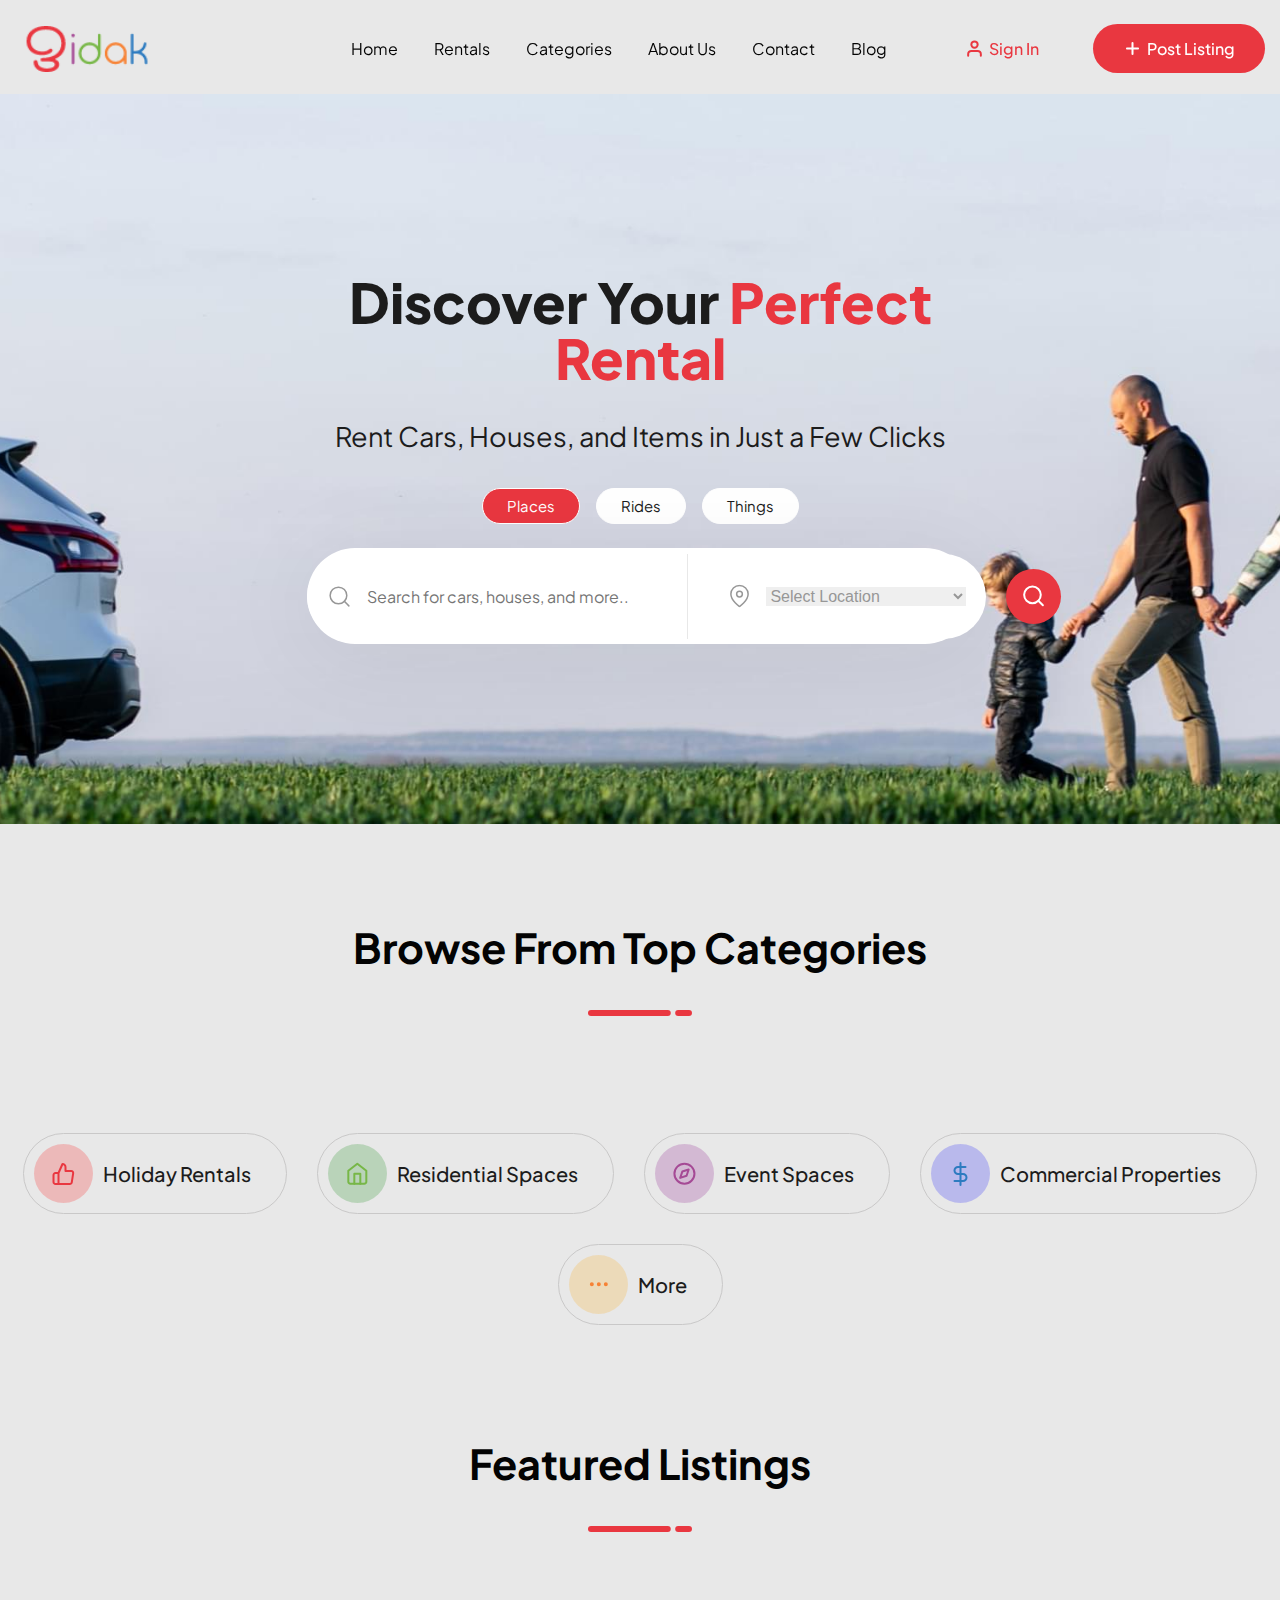
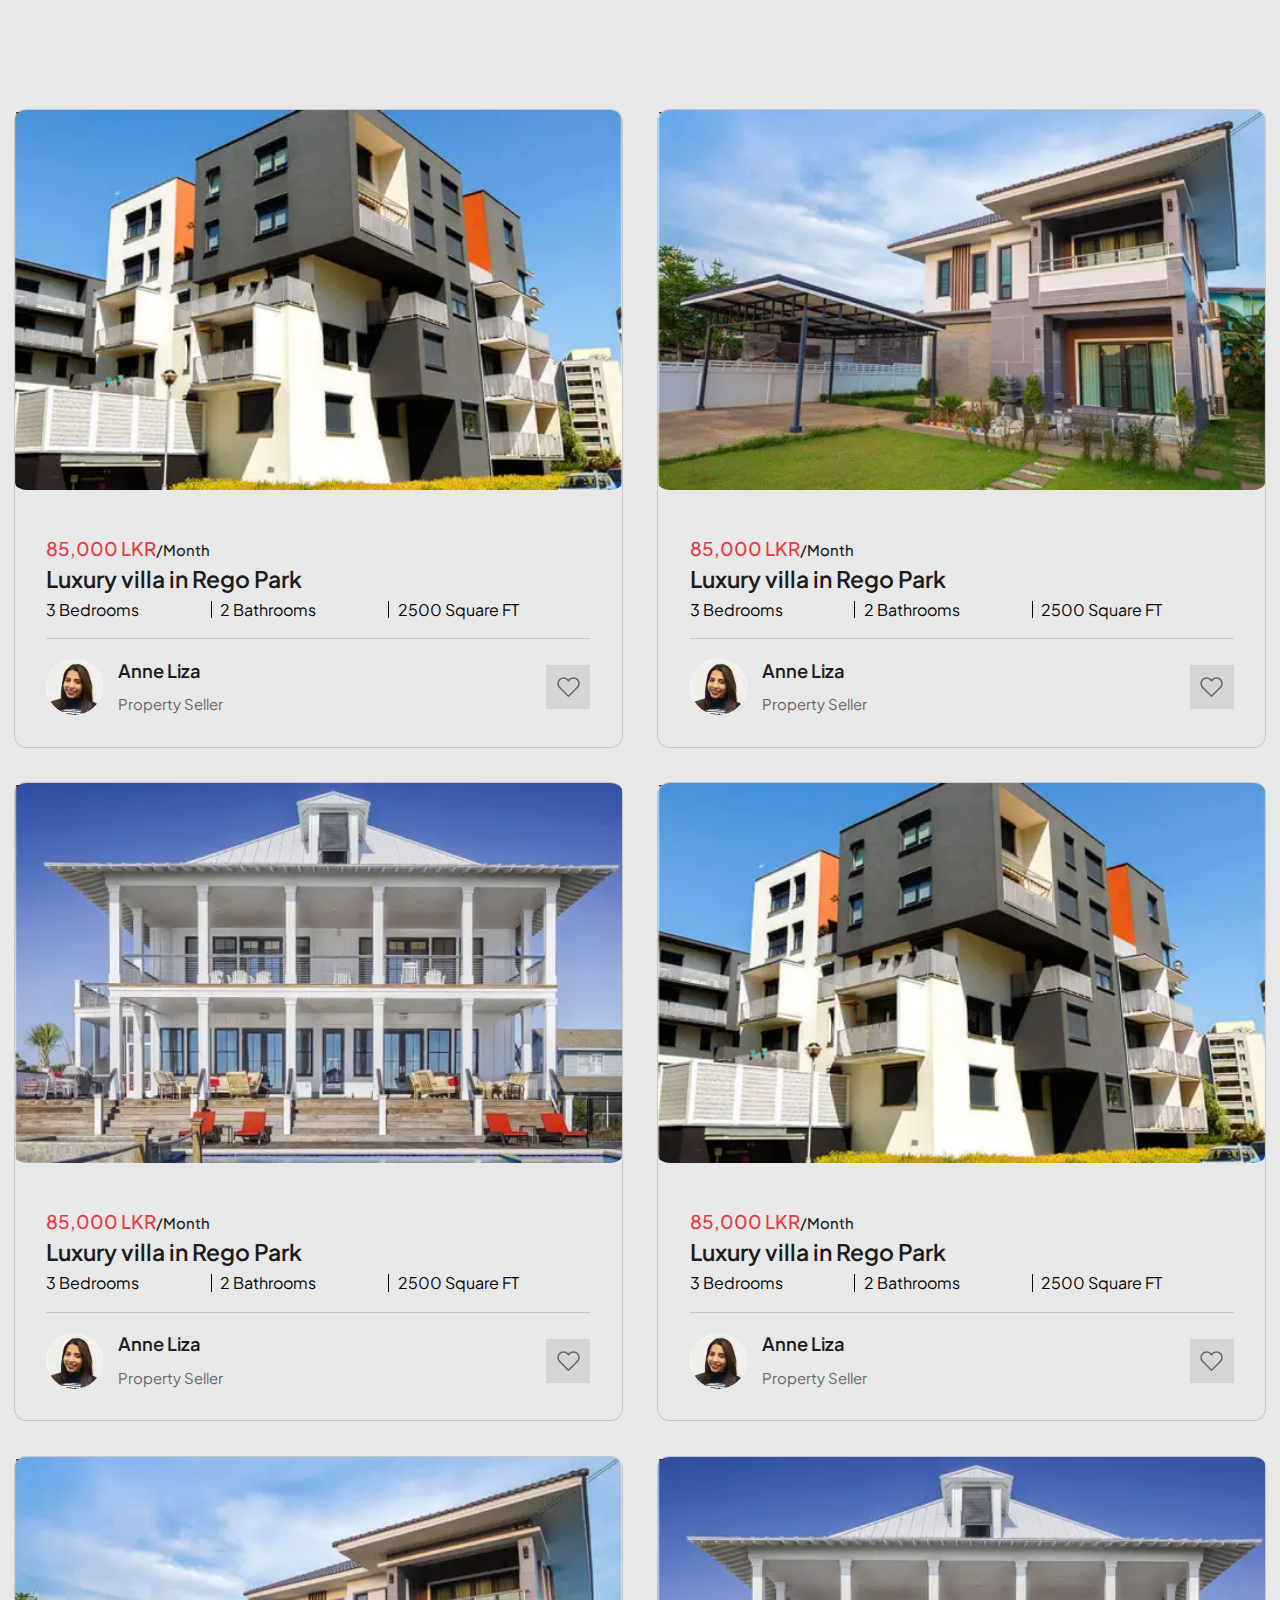
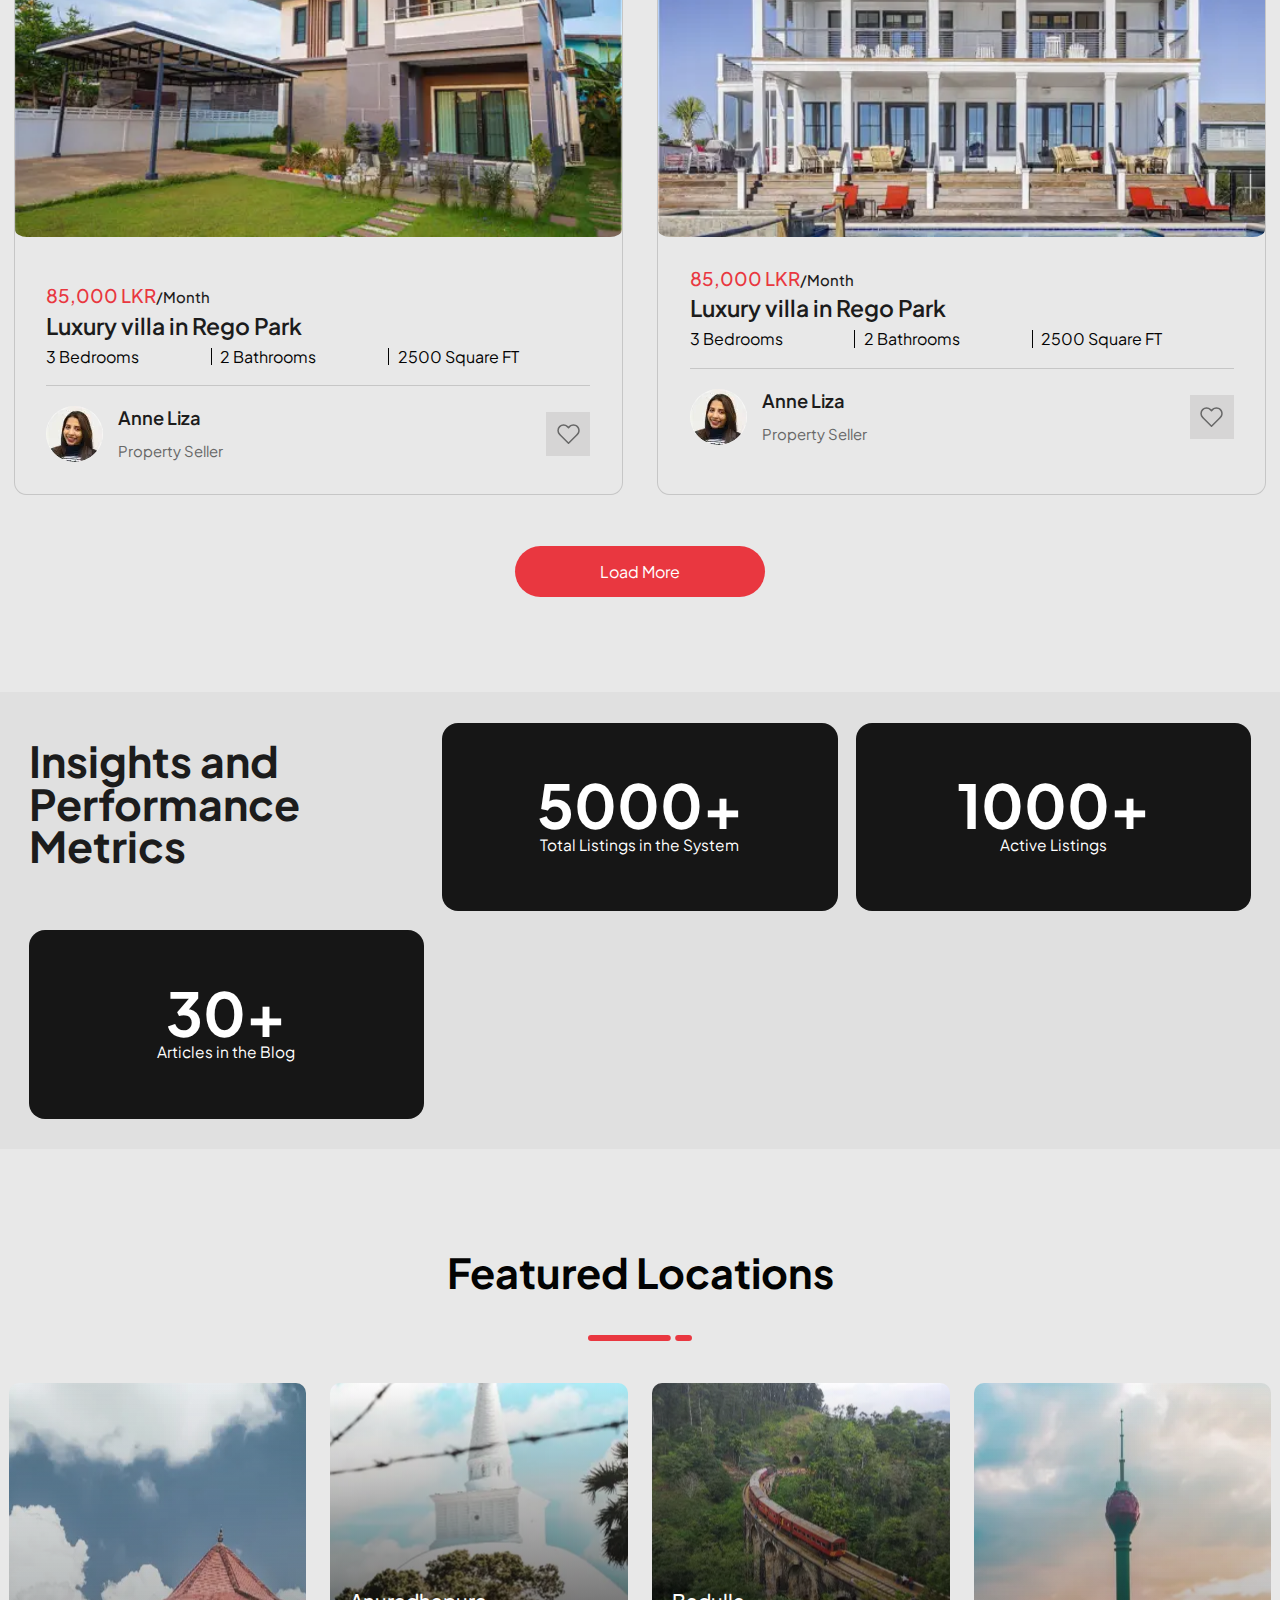
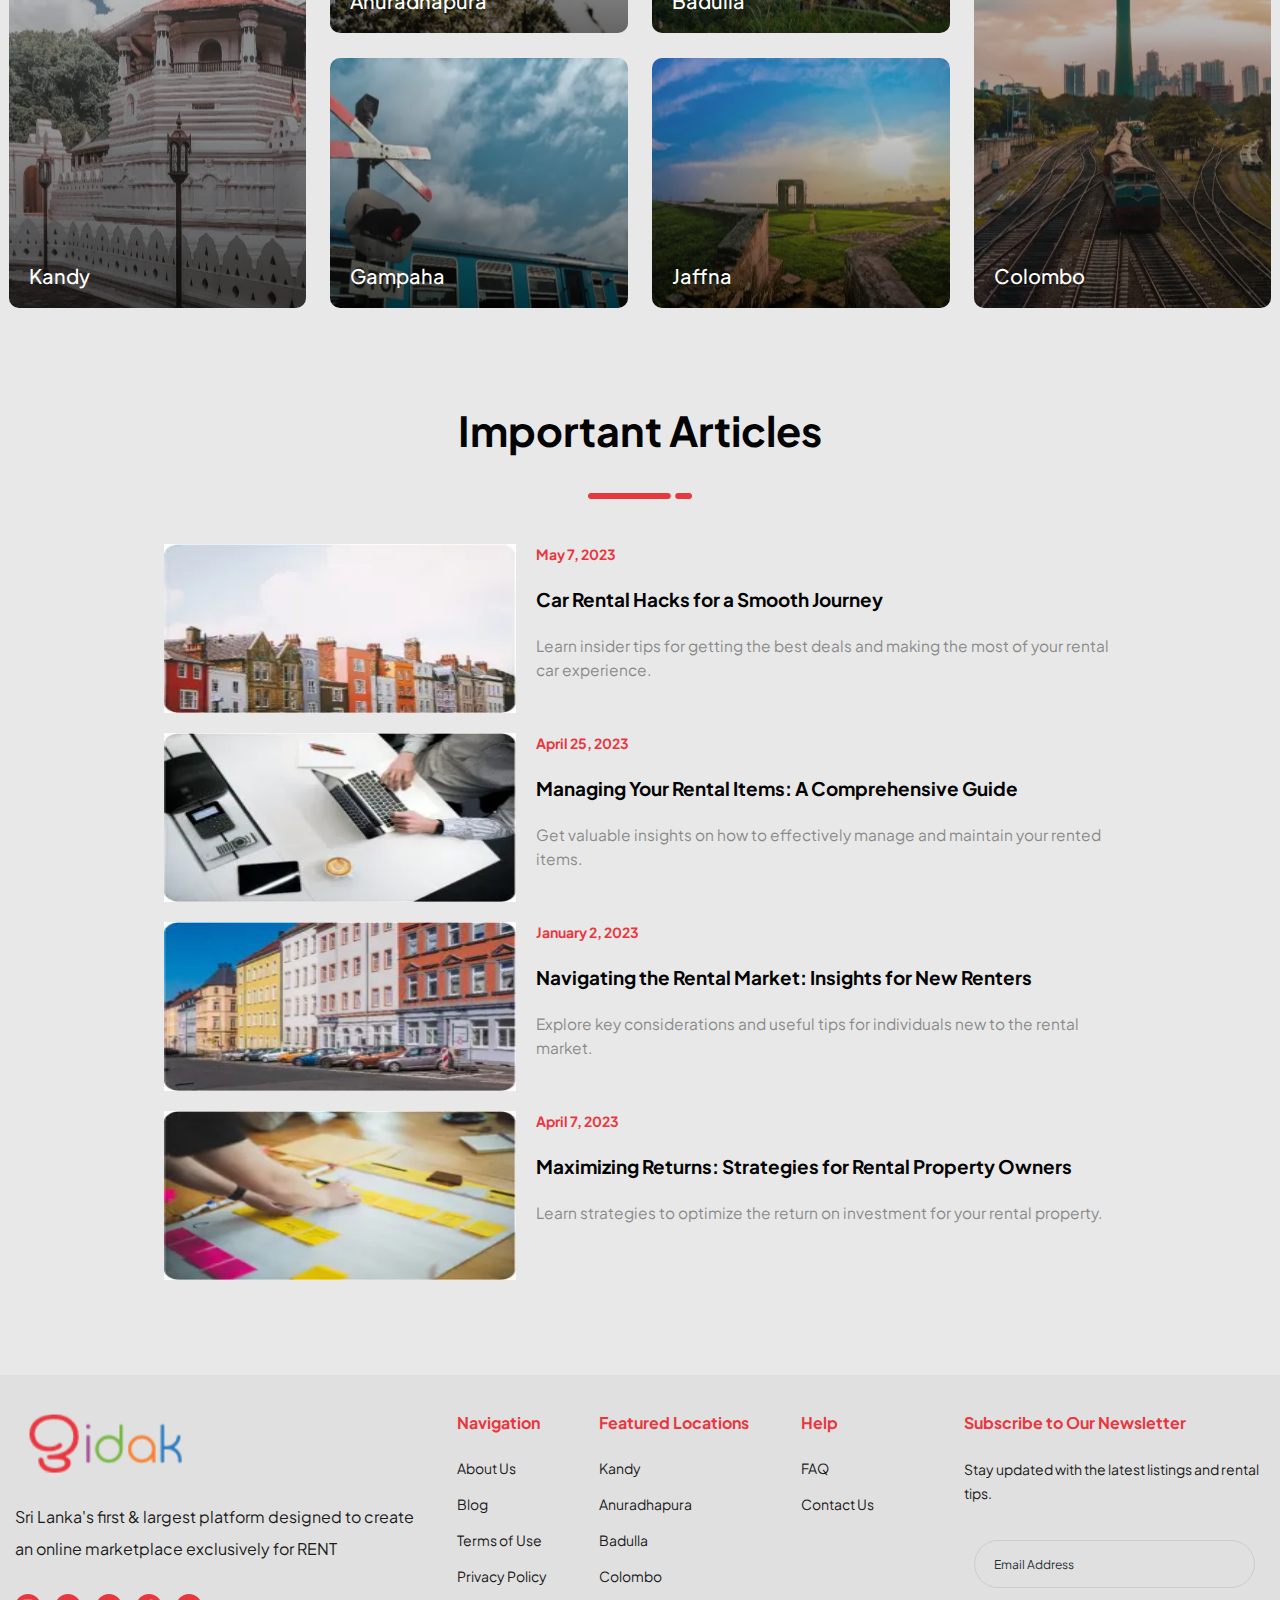
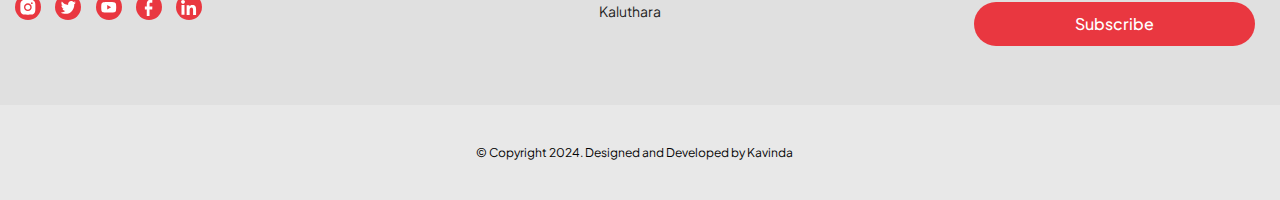
<file: index.html>
<!DOCTYPE html>
<html lang="en">

<head>
	<title>Idak</title>
	<meta charset="UTF-8">
	<meta name="format-detection" content="telephone=no">
	<!-- <style>body{opacity: 0;}</style> -->
	<link rel="stylesheet" href="css/style.min.css?_v=20240510155703">
	<link rel="shortcut icon" href="favicon.ico">
	<!-- <meta name="robots" content="noindex, nofollow"> -->
	<meta name="viewport" content="width=device-width, initial-scale=1.0">
</head>

<body>
	<div class="wrapper">
		<header class="header">
			<div class="header__container-big">
				<div class="header__container">
					<a href="" class="header__logo"><img src="img/header/logo .svg" alt="Logo"></a>
					<div class="header__menu menu">

						<nav class="menu__body">
							<ul class="menu__list">
								<li class="menu__item"><a href="" class="menu__link">Home</a></li>
								<li class="menu__item"><a href="" class="menu__link">Rentals</a></li>
								<li class="menu__item"><a href="" class="menu__link">Categories</a></li>
								<li class="menu__item"><a href="" class="menu__link">About Us</a></li>
								<li class="menu__item"><a href="" class="menu__link">Contact</a></li>
								<li class="menu__item"><a href="" class="menu__link">Blog</a></li>
							</ul>
						</nav>
					</div>
					<div class="header__actions">
						<button type="button" data-da=".menu__body,767.98" class="header__button button botton-light">
							<img src="img/header/user.svg" alt="User"><span>Sign In</span></button>

						<button type="button" class="icon-menu"><span></span></button>
						<button type="button" class="header__button button button-plus"><img src="img/header/plus.svg" alt="Plus"> <span>Post Listing</span></button>
					</div>
				</div>
			</div>
		</header>
		<main class="page">
			<section class="page__main main-block">
				<div class="main-block__container-big">
					<div class="main-block__container">
						<div class="main-block__content">
							<h1 class="main-block__title">
								Discover Your <span class="title-span">Perfect Rental</span>
							</h1>
							<div class="main-block__text">
								<p>Rent Cars, Houses, and Items in Just a Few Clicks</p>
							</div>
							<div class="main-block__things things-main-block">
								<form action="#" class="things-main-block__form form-main-block">
									<div class="form-main-block__checkbox">
										<div class="form-main-block__radiobuttons radiobuttons-main-block">
											<div class="radiobuttons-main-block__item radiobuttons-main-block__item-red">
												<label for="formPlace" class="radiobuttons-main-block__label">Places</label>
												<input type="radio" checked value="place" name="nameradio" id="">
											</div>
											<div class="radiobuttons-main-block__item">
												<label for="formRides" class="radiobuttons-main-block__label">Rides</label>
												<input type="radio" value="rides" name="nameradio" id="">
											</div>
											<div class="radiobuttons-main-block__item">
												<label for="formThings" class="radiobuttons-main-block__label">Things</label>
												<input type="radio" value="things" name="nameradio" id="">
											</div>
										</div>
									</div>
									<div class="form-main-block__search">
										<div class="form-main-block__input form-main-block__input1">
											<div class="input__search2">
												<img src="img/main-block/search grey.svg" alt="Search">
												<input type="search" placeholder="Search for cars, houses, and more.." name="Search" id="">
											</div>
										</div>
										<div class="form-main-block__input form-main-block__input2">
											<div class="input__search">
												<img src="img/main-block/map-pin.svg" alt="Location">
												<select name="form[]" data-class-modif="form" class="form-main-block__select">
													<option value="" disabled selected>Select Location
													</option>
													<option value="0">Place 1</option>
													<option value="1">Place 2</option>
													<option value="2">Place 3</option>
													<option value="3">Place 4</option>
												</select>
											</div>
											<div class="form-main-block__button">
												<button><img src="img/main-block/search.svg" alt="Search"></button>
											</div>
										</div>
									</div>
								</form>
							</div>
						</div>
					</div>
				</div>
			</section>
			<section class="page__categories categories-block">
				<div class="categories-block__container">
					<div class="categories-block__header block-header">
						<h3 class="block-header__title">Browse From Top Categories</h3>
					</div>
					<div class="categories-block__items items-categories-block">
						<a href="#" class="items-categories-block__item">
							<div class="items-categories-block__image items-categories-block__image-1">
								<div class="items-categories-block__image-item">
									<img src="img/categories/thumbs-up.svg" alt="Thumbs-up">
								</div>
							</div>
							<div class="items-categories-block__title">
								<h6>Holiday Rentals</h6>
							</div>
						</a>
						<a href="#" class="items-categories-block__item">
							<div class="items-categories-block__image items-categories-block__image-2"><img src="img/categories/home.svg" alt="Home"></div>
							<div class="items-categories-block__title">
								<h6>Residential Spaces</h6>
							</div>
						</a>
						<a href="#" class="items-categories-block__item">
							<div class="items-categories-block__image items-categories-block__image-3"><img src="img/categories/compass.svg" alt="Compass"></div>
							<div class="items-categories-block__title">
								<h6>Event Spaces</h6>
							</div>
						</a>
						<a href="#" class="items-categories-block__item">
							<div class="items-categories-block__image items-categories-block__image-4"><img src="img/categories/dollar-sign.svg" alt="Dollar-sign"></div>
							<div class="items-categories-block__title">
								<h6>Commercial Properties</h6>
							</div>
						</a>
						<a href="#" class="items-categories-block__item">
							<div class="items-categories-block__image items-categories-block__image-5"><img src="img/categories/more-horizontal.svg" alt="More"></div>
							<div class="items-categories-block__title">
								<h6>More</h6>
							</div>
						</a>
					</div>
				</div>
			</section>
			<section class="page__listings listings-block">
				<div class="listings-block__container">
					<div class="listings-block__htader block-header">
						<h3 class="block-header__title">Featured Listings</h3>
					</div>
					<div class="listings-block__slider">
						<!-- Оболонка слайдера -->
						<div class="slider-listings__slider swiper">
							<!-- Частина слайдера, що рухається -->
							<div class="slider-listings__wrapper swiper-wrapper">
								<!-- Слайд -->
								<!-- <div class="slider-listings__slide slide-listings swiper-slide">
									<a href="#" class="slide-listings__link">All Items (5125)</a>
								</div>
								<div class="slider-listings__slide swiper-slide">
									<a href="#" class="slide-listings__link">Residential Spaces (64)</a>
								</div>
								<div class="slider-listings__slide swiper-slide">
									<a href="#" class="slide-listings__link">Sports Venues</a>
								</div>
								<div class="slider-listings__slide swiper-slide">
									<a href="#" class="slide-listings__link">Meeting Spaces</a>
								</div>
								<div class="slider-listings__slide swiper-slide">
									<a href="#" class="slide-listings__link">Vans & Buses</a>
								</div>
								<div class="slider-listings__slide swiper-slide">
									<a href="#" class="slide-listings__link">Cars & SUVs</a>
								</div>
								<div class="slider-listings__slide swiper-slide">
									<a href="#" class="slide-listings__link">Lorries & Industrial Vehicles</a>
								</div>
								<div class="slider-listings__slide swiper-slide">
									<a href="#" class="slide-listings__link"><img src="img/listings/right.svg" alt="More"></a>
								</div> -->
							</div>

						</div>

					</div>
					<div class="listings-block__offers offers-listining">
						<article class="offers-listining__item">
							<a href="#" class="offers-listining__link">
								<div class="offers-listining__image-ibg-contain">
									<picture><source srcset="img/listings/01.webp" type="image/webp"><img src="img/listings/01.jpg" alt="Image"></picture>
									<label for="forRent" class="image-label">For Rent</label>
								</div>
							</a>
							<div class="offers-listining__info info-offers">
								<div class="info-offers__description description">
									<div class="description__price"><span>85,000 LKR</span>/Month</div>
									<h4>
										<div class="description__title">Luxury villa in Rego Park</div>
									</h4>
									<div class="description__items">
										<div class="description__item">3 Bedrooms</div>
										<div class="description__item">2 Bathrooms</div>
										<div class="description__item">2500 Square FT</div>
									</div>
								</div>
								<div class="info-offers__seller seller">
									<div class="seller__info">
										<div class="seller__photo">
											<picture><source srcset="img/listings/photo.webp" type="image/webp"><img class="" src="img/listings/photo.jpg" alt=""></picture>
										</div>
										<div class="seller__script">
											<div class="seller__name">Anne Liza</div>
											<div class="seller__position">Property Seller</div>
										</div>
									</div>
									<div class="seller__like">
										<img src="img/listings/heart.svg" alt="Hear">
									</div>
								</div>
							</div>
						</article>
						<article class="offers-listining__item">
							<a href="#" class="offers-listining__link">
								<div class="offers-listining__image-ibg-contain">
									<picture><source srcset="img/listings/02.webp" type="image/webp"><img src="img/listings/02.jpg" alt="Image"></picture>
									<label for="forRent" class="image-label">For Rent</label>
								</div>
							</a>
							<div class="offers-listining__info info-offers">
								<div class="info-offers__description description">
									<div class="description__price"><span>85,000 LKR</span>/Month</div>
									<h4>
										<div class="description__title">Luxury villa in Rego Park</div>
									</h4>
									<div class="description__items">
										<div class="description__item">3 Bedrooms</div>
										<div class="description__item">2 Bathrooms</div>
										<div class="description__item">2500 Square FT</div>
									</div>
								</div>
								<div class="info-offers__seller seller">
									<div class="seller__info">
										<div class="seller__photo">
											<picture><source srcset="img/listings/photo.webp" type="image/webp"><img class="_ibg" src="img/listings/photo.jpg" alt=""></picture>
										</div>
										<div class="seller__script">
											<div class="seller__name">Anne Liza</div>
											<div class="seller__position">Property Seller</div>
										</div>
									</div>
									<div class="seller__like">
										<img src="img/listings/heart.svg" alt="Hear">
									</div>
								</div>
							</div>
						</article>
						<article class="offers-listining__item">
							<a href="#" class="offers-listining__link">
								<div class="offers-listining__image-ibg-contain">
									<picture><source srcset="img/listings/03.webp" type="image/webp"><img src="img/listings/03.jpg" alt="Image"></picture>
									<label for="forRent" class="image-label">For Rent</label>
								</div>
							</a>
							<div class="offers-listining__info info-offers">
								<div class="info-offers__description description">
									<div class="description__price"><span>85,000 LKR</span>/Month</div>
									<h4>
										<div class="description__title">Luxury villa in Rego Park</div>
									</h4>
									<div class="description__items">
										<div class="description__item">3 Bedrooms</div>
										<div class="description__item">2 Bathrooms</div>
										<div class="description__item">2500 Square FT</div>
									</div>
								</div>
								<div class="info-offers__seller seller">
									<div class="seller__info">
										<div class="seller__photo">
											<picture><source srcset="img/listings/photo.webp" type="image/webp"><img class="_ibg" src="img/listings/photo.jpg" alt=""></picture>
										</div>
										<div class="seller__script">
											<div class="seller__name">Anne Liza</div>
											<div class="seller__position">Property Seller</div>
										</div>
									</div>
									<div class="seller__like">
										<img src="img/listings/heart.svg" alt="Hear">
									</div>
								</div>
							</div>
						</article>
						<article class="offers-listining__item">
							<a href="#" class="offers-listining__link">
								<div class="offers-listining__image-ibg-contain">
									<picture><source srcset="img/listings/01.webp" type="image/webp"><img src="img/listings/01.jpg" alt="Image"></picture>
									<label for="forRent" class="image-label">For Rent</label>
								</div>
							</a>
							<div class="offers-listining__info info-offers">
								<div class="info-offers__description description">
									<div class="description__price"><span>85,000 LKR</span>/Month</div>
									<h4>
										<div class="description__title">Luxury villa in Rego Park</div>
									</h4>
									<div class="description__items">
										<div class="description__item">3 Bedrooms</div>
										<div class="description__item">2 Bathrooms</div>
										<div class="description__item">2500 Square FT</div>
									</div>
								</div>
								<div class="info-offers__seller seller">
									<div class="seller__info">
										<div class="seller__photo">
											<picture><source srcset="img/listings/photo.webp" type="image/webp"><img class="_ibg" src="img/listings/photo.jpg" alt=""></picture>
										</div>
										<div class="seller__script">
											<div class="seller__name">Anne Liza</div>
											<div class="seller__position">Property Seller</div>
										</div>
									</div>
									<div class="seller__like">
										<img src="img/listings/heart.svg" alt="Hear">
									</div>
								</div>
							</div>
						</article>
						<article class="offers-listining__item">
							<a href="#" class="offers-listining__link">
								<div class="offers-listining__image-ibg-contain">
									<picture><source srcset="img/listings/02.webp" type="image/webp"><img src="img/listings/02.jpg" alt="Image"></picture>
									<label for="forRent" class="image-label">For Rent</label>
								</div>
							</a>
							<div class="offers-listining__info info-offers">
								<div class="info-offers__description description">
									<div class="description__price"><span>85,000 LKR</span>/Month</div>
									<h4>
										<div class="description__title">Luxury villa in Rego Park</div>
									</h4>
									<div class="description__items">
										<div class="description__item">3 Bedrooms</div>
										<div class="description__item">2 Bathrooms</div>
										<div class="description__item">2500 Square FT</div>
									</div>
								</div>
								<div class="info-offers__seller seller">
									<div class="seller__info">
										<div class="seller__photo">
											<picture><source srcset="img/listings/photo.webp" type="image/webp"><img class="_ibg" src="img/listings/photo.jpg" alt=""></picture>
										</div>
										<div class="seller__script">
											<div class="seller__name">Anne Liza</div>
											<div class="seller__position">Property Seller</div>
										</div>
									</div>
									<div class="seller__like">
										<img src="img/listings/heart.svg" alt="Hear">
									</div>
								</div>
							</div>
						</article>
						<article class="offers-listining__item">
							<a href="#" class="offers-listining__link">
								<div class="offers-listining__image-ibg-contain">
									<picture><source srcset="img/listings/03.webp" type="image/webp"><img src="img/listings/03.jpg" alt="Image"></picture>
									<label for="forRent" class="image-label">For Rent</label>
								</div>
							</a>
							<div class="offers-listining__info info-offers">
								<div class="info-offers__description description">
									<div class="description__price"><span>85,000 LKR</span>/Month</div>
									<h4>
										<div class="description__title">Luxury villa in Rego Park</div>
									</h4>
									<div class="description__items">
										<div class="description__item">3 Bedrooms</div>
										<div class="description__item">2 Bathrooms</div>
										<div class="description__item">2500 Square FT</div>
									</div>
								</div>
								<div class="info-offers__seller seller">
									<div class="seller__info">
										<div class="seller__photo">
											<picture><source srcset="img/listings/photo.webp" type="image/webp"><img class="_ibg" src="img/listings/photo.jpg" alt=""></picture>
										</div>
										<div class="seller__script">
											<div class="seller__name">Anne Liza</div>
											<div class="seller__position">Property Seller</div>
										</div>
									</div>
									<div class="seller__like">
										<img src="img/listings/heart.svg" alt="Hear">
									</div>
								</div>
							</div>
						</article>
					</div>
					<div class="listings-block__button button">
						<button type="button" class="button-listings-block">Load More</button>
					</div>
				</div>
			</section>
			<section class="page__metrics metrics-block">
				<div class="metrics-block__container-big">
					<div class="metrics-block__container">
						<div class="metrics-block__item header-metrics-block">
							<h3 class="header-metrics-block__title">Insights and Performance Metrics</h3>
						</div>
						<div class="metrics-block__item black-metrics-block">
							<p class="black-metrics-block__insight">5000+</p>
							<p class="black-metrics-block__metric">Total Listings in the System</p>
						</div>
						<div class="metrics-block__item black-metrics-block">
							<p class="black-metrics-block__insight">1000+</p>
							<p class="black-metrics-block__metric">Active Listings</p>
						</div>
						<div class="metrics-block__item black-metrics-block">
							<p class="black-metrics-block__insight">30+</p>
							<p class="black-metrics-block__metric">Articles in the Blog</p>
						</div>
					</div>
				</div>
			</section>
			<section class="page__locations locations-block">
				<div class="locations-block__container">
					<div class="locations-block__title block-header">
						<h3 class="block-header__title">Featured Locations</h3>
					</div>
					<div class="locations-block__gallery gallery-location">
						<div class="gallery-location__item item-gallery-1">
							<h5 class="gallery-location__title">Kandy</h5>
						</div>
						<div class="gallery-location__item item-gallery-2">
							<h5 class="gallery-location__title">Anuradhapura</h5>
						</div>
						<div class="gallery-location__item item-gallery-3">
							<h5 class="gallery-location__title">Badulla</h5>
						</div>
						<div class="gallery-location__item item-gallery-4">
							<h5 class="gallery-location__title">Gampaha</h5>
						</div>
						<div class="gallery-location__item item-gallery-5">
							<h5 class="gallery-location__title">Jaffna</h5>
						</div>
						<div class="gallery-location__item item-gallery-6">
							<h5 class="gallery-location__title">Colombo</h5>
						</div>

					</div>
				</div>
			</section>
			<section class="page__articles articles-block">
				<div class="articles-block__container">
					<div class="articles-block__header block-header">
						<h3 class="block-header__title">Important Articles</h3>
					</div>
					<div class="articles-block__content content-articles">
						<div class="content-articles__main-news main-news">
							<div class="main-news__image">
								<picture><source srcset="img/articles/main-image.webp" type="image/webp"><img class="main-news-ibg-contain" src="img/articles/main-image.jpg" alt="Main-image"></picture>
							</div>
							<div class="main-news__content">
								<div class="main-news__date">February 4, 2023</div>
								<h4 class="main-news__title">Top Tips for Finding the Perfect Rental</h4>
								<div class="main-news__text">
									<p>Discover expert advice on how to find the ideal rental property that meets your needs and
										budget.</p>
								</div>
							</div>
						</div>
						<div class="content-articles__other-news other-news">
							<div class="other-news__item item-other-news">
								<div class="item-other-news__image">
									<picture><source srcset="img/articles/01.webp" type="image/webp"><img class="item-other-news-ibg-contain" src="img/articles/01.jpg" alt="01"></picture>
								</div>
								<div class="item-other-news__content">
									<div class="item-other-news__date">May 7, 2023</div>
									<h4 class="item-other-news__title">Car Rental Hacks for a Smooth Journey</h4>
									<div class="item-other-news__text">
										<p>Learn insider tips for getting the best deals and making the most of your rental car
											experience.</p>
									</div>
								</div>
							</div>
							<div class="other-news__item item-other-news">
								<div class="item-other-news__image">
									<picture><source srcset="img/articles/02.webp" type="image/webp"><img class="item-other-news-ibg-contain" src="img/articles/02.jpg" alt="02"></picture>
								</div>
								<div class="item-other-news__content">
									<div class="item-other-news__date">April 25, 2023</div>
									<h4 class="item-other-news__title">Managing Your Rental Items: A Comprehensive Guide</h4>
									<div class="item-other-news__text">
										<p>Get valuable insights on how to effectively manage and maintain your rented items.</p>
									</div>
								</div>
							</div>
							<div class="other-news__item item-other-news">
								<div class="item-other-news__image">
									<picture><source srcset="img/articles/03.webp" type="image/webp"><img class="item-other-news-ibg-contain" src="img/articles/03.jpg" alt="03"></picture>
								</div>
								<div class="item-other-news__content">
									<div class="item-other-news__date">January 2, 2023</div>
									<h4 class="item-other-news__title">Navigating the Rental Market: Insights for New Renters
									</h4>
									<div class="item-other-news__text">
										<p>Explore key considerations and useful tips for individuals new to the rental market.
										</p>
									</div>
								</div>
							</div>
							<div class="other-news__item item-other-news">
								<div class="item-other-news__image">
									<picture><source srcset="img/articles/04.webp" type="image/webp"><img class="item-other-news-ibg-contain" src="img/articles/04.jpg" alt="04"></picture>
								</div>
								<div class="item-other-news__content">
									<div class="item-other-news__date">April 7, 2023</div>
									<h4 class="item-other-news__title">Maximizing Returns: Strategies for Rental Property Owners
									</h4>
									<div class="item-other-news__text">
										<p>Learn strategies to optimize the return on investment for your rental property.</p>
									</div>
								</div>
							</div>
						</div>
					</div>
				</div>
			</section>
		</main>
		<footer class="footer">
			<div class="footer__container-big">
				<div class="footer__container">
					<div class="footer__main main-footer">
						<div class="main-footer__info main-footer-info">
							<a href="#" class="main-footer-info__logo">
								<img src="img/footer/logo.svg" alt="Logo">
							</a>
							<div class="main-footer-info__text">
								<p>Sri Lanka's first & largest platform designed to create an online marketplace exclusively for RENT
								</p>
							</div>
							<div class="main-footer-info__social">
								<a href="#" class="social__item">
									<img src="img/footer/insta.svg" alt="instagram">
								</a>
								<a href="#" class="social__item">
									<img src="img/footer/twitter.svg" alt="twitter">
								</a>
								<a href="#" class="social__item">
									<img src="img/footer/youtube.svg" alt="youtube">
								</a>
								<a href="#" class="social__item">
									<img src="img/footer/facebook.svg" alt="facebook">
								</a>
								<a href="#" class="social__item">
									<img src="img/footer/linkedin.svg" alt="linkedin">
								</a>
							</div>
						</div>
						<div class="main-footer__menu main-footer-menu">
							<div class="main-footer-menu__pages pages-footer">
								<div class="pages-footer__title footer__title">Navigation</div>
								<ul class="footer__list">
									<li class="footer__item"><a href="#" class="footer__link">About Us</a></li>
									<li class="footer__item"><a href="#" class="footer__link">Blog</a></li>
									<li class="footer__item"><a href="#" class="footer__link">Terms of Use</a></li>
									<li class="footer__item"><a href="#" class="footer__link">Privacy Policy</a></li>
								</ul>
							</div>
							<div class="main-footer-menu__location location-footer">
								<div class="location-footer__title footer__title">Featured Locations</div>
								<ul class="footer__list">
									<li class="footer__item"><a href="#" class="footer__link">Kandy</a></li>
									<li class="footer__item"><a href="#" class="footer__link">Anuradhapura</a></li>
									<li class="footer__item"><a href="#" class="footer__link">Badulla</a></li>
									<li class="footer__item"><a href="#" class="footer__link">Colombo</a></li>
									<li class="footer__item"><a href="#" class="footer__link">Kaluthara</a></li>
								</ul>
							</div>
							<div class="main-footer-menu__help help-footer">
								<div class="help-footer__title footer__title">Help</div>
								<ul class="footer__list">
									<li class="footer__item"><a href="#" class="footer__link">FAQ</a></li>
									<li class="footer__item"><a href="#" class="footer__link">Contact Us</a></li>
								</ul>
							</div>
						</div>
						<div class="main-footer__form footer-form">
							<div class="footer-form__title footer__title">
								Subscribe to Our Newsletter
							</div>
							<div class="footer-form__text">
								<p>Stay updated with the latest listings and rental tips.</p>
							</div>
							<form action="#" class="footer-form__form form">
								<input data-required="email" autocomplete="off" type="text" name="form[]" data-error="Error" placeholder="Email Address" class="form__input">
								<button type="submit" class="form__button button">Subscribe</button>
							</form>
						</div>
					</div>
				</div>

			</div>
			<div class="footer__bottom">
				<div class="footer__copy">© Copyright 2024. Designed and Developed by Kavinda</div>
			</div>
		</footer>
	</div>
	<script src="js/app.min.js?_v=20240510155703"></script>
</body>
<!-- commons -->
<!-- <div class="block-header">
	<h3 class="block-header__title">Lorem ipsum dolor sit amet</h3>	
</div> -->

</html>
</file>
<file: css/style.min.css>
@charset "UTF-8";@import url(https://fonts.googleapis.com/css?family=Plus+Jakarta+Sans:300,regular,500,600,700,800&display=swap);@import url(https://fonts.googleapis.com/css?family=Lexend:regular,500&display=swap);*{padding:0;margin:0;border:0}*,:after,:before{-webkit-box-sizing:border-box;box-sizing:border-box}body,html{height:100%;min-width:320px}body{color:#030303;line-height:1;font-family:"Plus Jakarta Sans",sans-serif;font-size:1rem;-ms-text-size-adjust:100%;-moz-text-size-adjust:100%;-webkit-text-size-adjust:100%;-webkit-font-smoothing:antialiased;-moz-osx-font-smoothing:grayscale}button,input,textarea{font-family:"Plus Jakarta Sans",sans-serif;font-size:inherit}button{cursor:pointer;color:inherit;background-color:transparent}a{color:inherit;text-decoration:none}ul li{list-style:none}img{vertical-align:top}h1,h2,h3,h4,h5,h6{font-weight:inherit;font-size:inherit}body{background-color:#e8e8e8}.lock body{overflow:hidden;-ms-touch-action:none;touch-action:none;-ms-scroll-chaining:none;overscroll-behavior:none}.wrapper{min-height:100%;display:-webkit-box;display:-ms-flexbox;display:flex;-webkit-box-orient:vertical;-webkit-box-direction:normal;-ms-flex-direction:column;flex-direction:column;overflow:hidden}@supports (overflow:clip){.wrapper{overflow:clip}}.wrapper>main{-webkit-box-flex:1;-ms-flex:1 1 auto;flex:1 1 auto}.wrapper>*{min-width:0}[class*=__container]{max-width:88.75rem;-webkit-box-sizing:content-box;box-sizing:content-box;margin:0 auto}[class*=__container-big]{max-width:103.125rem;margin:0 auto;padding:0 .9375rem}.form{display:-webkit-box;display:-ms-flexbox;display:flex;padding:.375rem;position:relative;-webkit-box-orient:vertical;-webkit-box-direction:normal;-ms-flex-direction:column;flex-direction:column}.form__input{border:1px solid #ccc;border-radius:2.9375rem;height:3rem;-webkit-box-flex:1;-ms-flex:1 1 auto;flex:1 1 auto;padding:0 1.1875rem;font-weight:400;font-size:12px;background:0 0;text-align:left}.form__input::-webkit-input-placeholder{color:#263238}.form__input::-moz-placeholder{color:#263238}.form__input:-ms-input-placeholder{color:#263238}.form__input::-ms-input-placeholder{color:#263238}.form__input::placeholder{color:#263238}.form__input._form-error::-webkit-input-placeholder{color:red}.form__input._form-error::-moz-placeholder{color:red}.form__input._form-error:-ms-input-placeholder{color:red}.form__input._form-error::-ms-input-placeholder{color:red}.form__input._form-error::placeholder{color:red}.form__error{position:absolute;top:100%;left:0;color:red;font-size:1rem;margin-top:.3125rem;padding-left:1.5625rem}.button{text-align:center;font-weight:500;display:inline-block;line-height:.875;padding:.9375rem 1.875rem;background-color:#e93740;border-radius:2.8125rem;-webkit-transition:all .3s ease 0s;-o-transition:all .3s ease 0s;transition:all .3s ease 0s;color:#fff;text-transform:capitalize}.button._fw{width:100%}.botton-light{background-color:transparent;color:#e93740;-webkit-transition:all .5s ease 0s;-o-transition:all .5s ease 0s;transition:all .5s ease 0s}.select{position:relative}.select__body{position:relative}.select__title{color:inherit;text-align:left;border:1px solid #d9d9d9;background-color:#fff;cursor:pointer;width:100%;border-radius:4px}.select__value{display:-webkit-box;display:-ms-flexbox;display:flex;-webkit-box-align:center;-ms-flex-align:center;align-items:center;height:1.875rem;padding:0 .9375rem;gap:.625rem}.select__value>*{-webkit-box-flex:1;-ms-flex:1 1 auto;flex:1 1 auto}.select__value:after{content:"";-ms-flex-item-align:stretch;-ms-grid-row-align:stretch;align-self:stretch;-webkit-box-flex:0;-ms-flex:0 0 10px;flex:0 0 10px;-webkit-transition:all .3s ease 0s;-o-transition:all .3s ease 0s;transition:all .3s ease 0s;display:-webkit-box;display:-ms-flexbox;display:flex;-webkit-box-pack:center;-ms-flex-pack:center;justify-content:center;-webkit-box-align:center;-ms-flex-align:center;align-items:center}._select-open .select__value:after{-webkit-transform:rotate(-180deg);-ms-transform:rotate(-180deg);transform:rotate(-180deg)}.select__value._select-pseudo-label::before{content:attr(data-pseudo-label);opacity:.5}.select__text{-webkit-box-flex:1;-ms-flex:1 1 auto;flex:1 1 auto}.select__input{width:100%;background-color:transparent;height:100%}.select__options{color:#000;position:absolute;top:29px;border-radius:0 0 4px 4px;min-width:100%;left:0;background-color:#fff;border-top:0;border:1px solid #d9d9d9;border-top:0;padding:10px 0 5px 0}.select__scroll{overflow-y:auto;overflow-x:hidden;max-height:200px}.select__option{width:100%;text-align:left;cursor:pointer;padding:5px 15px;color:inherit}.select__option._select-selected{background-color:#eee}.select__row{display:-webkit-inline-box;display:-ms-inline-flexbox;display:inline-flex;-webkit-box-align:center;-ms-flex-align:center;align-items:center}.select._select-open{z-index:5}._select-tag{cursor:pointer}[class*=-ibg]{position:relative}[class*=-ibg] img{position:absolute;width:100%;height:100%;top:0;left:0;-o-object-fit:cover;object-fit:cover}[class*=-ibg_contain] img{-o-object-fit:contain;object-fit:contain}.block-header{position:relative}.block-header__title{font-weight:700;text-transform:capitalize;color:#030303;text-align:center}.block-header::before{content:"";position:absolute;background:url(../img/line.svg) 50% no-repeat;top:48px;width:100%;height:100%}text{line-height:180%}.header{position:fixed;top:0;left:0;width:100%;z-index:50;-webkit-transition:all .3s ease 0s;-o-transition:all .3s ease 0s;transition:all .3s ease 0s}.header._header-scroll{padding-top:1.25rem;padding-bottom:1.25rem;background-color:rgba(84,108,124,.8)}.header__container{display:-ms-grid;display:grid;-ms-grid-columns:18rem 1fr auto;grid-template-columns:18rem 1fr auto;-webkit-box-align:center;-ms-flex-align:center;align-items:center}.header__logo{position:relative;z-index:5}.header__logo img{max-width:100%}.header__menu{-webkit-box-flex:1;-ms-flex:1 1 auto;flex:1 1 auto}.header__actions{position:relative;z-index:5;display:-webkit-box;display:-ms-flexbox;display:flex;gap:1rem;-webkit-box-align:center;-ms-flex-align:center;align-items:center}.header__button{display:-webkit-box;display:-ms-flexbox;display:flex;-webkit-box-align:center;-ms-flex-align:center;align-items:center;gap:.3125rem}.menu{padding:0 .625rem}.menu__list{display:-webkit-box;display:-ms-flexbox;display:flex;-ms-flex-wrap:wrap;flex-wrap:wrap;-webkit-box-pack:center;-ms-flex-pack:center;justify-content:center;-webkit-box-align:center;-ms-flex-align:center;align-items:center;row-gap:.625rem;-webkit-column-gap:2.75rem;-moz-column-gap:2.75rem;column-gap:2.75rem}.menu__link{color:#030303;font-size:16px;font-weight:400;line-height:125%;-webkit-transition:color .3s ease 0s;-o-transition:color .3s ease 0s;transition:color .3s ease 0s}.button-plus{display:-webkit-box;display:-ms-flexbox;display:flex;-webkit-box-align:center;-ms-flex-align:center;align-items:center;gap:.3125rem}.icon-menu{display:none}.footer__container-big{background-color:#e0e0e0}.footer__main{display:-webkit-inline-box;display:-ms-inline-flexbox;display:inline-flex}.footer__title{color:#e93740;font-weight:700;line-height:118.75%}.footer__item{font-size:14px;line-height:1.4285714286;color:#1c1c1c;font-weight:400}.footer__copy{font-size:.75rem;line-height:1.5}.main-footer__info{-webkit-box-flex:1;-ms-flex:1 0 29.5%;flex:1 0 29.5%;display:-webkit-box;display:-ms-flexbox;display:flex;-webkit-box-orient:vertical;-webkit-box-direction:normal;-ms-flex-direction:column;flex-direction:column}.main-footer__menu{-webkit-box-flex:1;-ms-flex:1 0 auto;flex:1 0 auto;display:-webkit-box;display:-ms-flexbox;display:flex}.main-footer__form{-webkit-box-flex:1;-ms-flex:1 0 16.975309%;flex:1 0 16.975309%}.main-footer-info__text{color:#1c1c1c;font-size:16px;font-weight:400;line-height:200%}.main-footer-info__social{display:-webkit-box;display:-ms-flexbox;display:flex}.social__item{width:1.625rem;height:1.625rem;border-radius:50%;display:-webkit-box;display:-ms-flexbox;display:flex;-webkit-box-pack:center;-ms-flex-pack:center;justify-content:center;-webkit-box-align:center;-ms-flex-align:center;align-items:center;cursor:pointer;background-color:#e93740}.footer-form__title{color:#e93740;font-weight:700;line-height:118.75%}.footer-form__text{color:#1c1c1c;font-size:14px;font-weight:400;line-height:171.428571%}.footer-form__form{margin:0 auto}.no-webp .main-block__container-big{background:url("../img/main-block/young-family-with-kids-travelling-by-car-stopped-field 1.jpg") center/cover no-repeat}.main-block__container-big{padding-top:180px;padding-bottom:180px;position:relative}.main-block__container{display:-webkit-box;display:-ms-flexbox;display:flex;position:relative;-webkit-box-align:center;-ms-flex-align:center;align-items:center;-webkit-box-orient:vertical;-webkit-box-direction:normal;-ms-flex-direction:column;flex-direction:column}.main-block__content{display:-webkit-box;display:-ms-flexbox;display:flex;-webkit-box-orient:vertical;-webkit-box-direction:normal;-ms-flex-direction:column;flex-direction:column;-webkit-box-align:center;-ms-flex-align:center;align-items:center;text-align:center}.main-block__title{color:#1c1c1c;text-transform:capitalize;font-weight:800}.main-block__text{color:#1c1c1c;font-weight:400}.main-block .title-span{color:#e93740}.main-block__things{width:100%}.main-block span{color:#979797}.things-main-block__form{display:-webkit-box;display:-ms-flexbox;display:flex;-webkit-box-orient:vertical;-webkit-box-direction:normal;-ms-flex-direction:column;flex-direction:column;gap:1.5rem}.form-main-block__radiobuttons{display:-webkit-box;display:-ms-flexbox;display:flex;color:#1c1c1c;font-weight:400;gap:1rem;-webkit-box-pack:center;-ms-flex-pack:center;justify-content:center}.form-main-block__search{display:-webkit-box;display:-ms-flexbox;display:flex;-webkit-box-align:center;-ms-flex-align:center;align-items:center}.form-main-block .input__search2{display:-webkit-box;display:-ms-flexbox;display:flex;-webkit-box-align:center;-ms-flex-align:center;align-items:center;gap:.9375rem}.form-main-block .input__search2 input{-webkit-box-flex:1;-ms-flex:1 0 300px;flex:1 0 300px}.form-main-block .input__search{-webkit-box-flex:1;-ms-flex:1 1 250px;flex:1 1 250px;width:100%;gap:.9375rem;display:-webkit-box;display:-ms-flexbox;display:flex;-webkit-box-align:center;-ms-flex-align:center;align-items:center;background-color:#fff;width:100%;display:flex;-webkit-box-pack:start;-ms-flex-pack:start;justify-content:flex-start;padding:1.25rem}.form-main-block__select{color:#979797;font-size:16px;line-height:1.1875;width:200px}.form-main-block__button{-webkit-box-flex:0;-ms-flex:0 1 auto;flex:0 1 auto;display:-webkit-box;display:-ms-flexbox;display:flex;width:3.4375rem;height:3.4375rem;background-color:#e93740;border-radius:50%;-webkit-box-align:center;-ms-flex-align:center;align-items:center;-webkit-box-pack:center;-ms-flex-pack:center;justify-content:center}.form-main-block__input1{background-color:#fff;width:100%;display:-webkit-box;display:-ms-flexbox;display:flex;-webkit-box-pack:start;-ms-flex-pack:start;justify-content:flex-start;padding:1.25rem;border-radius:80px 0 0 80px}.form-main-block__input2{display:-webkit-box;display:-ms-flexbox;display:flex;gap:1.25rem;width:100%}.radiobuttons-main-block__item{padding:10px 24px;border:1px solid #fff;border-radius:7.5rem;background-color:#fff}.radiobuttons-main-block__item input{display:none}.radiobuttons-main-block__item-red{background-color:#e93740;color:#fff}.items-categories-block{padding:15px;display:-webkit-box;display:-ms-flexbox;display:flex;gap:1.875rem;-webkit-box-pack:justify;-ms-flex-pack:justify;justify-content:space-between}.items-categories-block__item{-webkit-box-flex:0;-ms-flex:0 0 auto;flex:0 0 auto;display:block;padding:.625rem 2.1875rem .625rem .625rem;display:-webkit-box;display:-ms-flexbox;display:flex;-webkit-box-align:center;-ms-flex-align:center;align-items:center;gap:.625rem;border:1px solid #c9c8c8;border-radius:5rem;-webkit-transition:background-color .3s ease 0s;-o-transition:background-color .3s ease 0s;transition:background-color .3s ease 0s}.items-categories-block__item:hover{background-color:#e1dfdf}.items-categories-block__image{border-radius:50%;width:59px;height:59px;display:-webkit-box;display:-ms-flexbox;display:flex;-webkit-box-align:center;-ms-flex-align:center;align-items:center;-webkit-box-pack:center;-ms-flex-pack:center;justify-content:center}.items-categories-block__image-1{background-color:rgba(255,0,0,.2)}.items-categories-block__title{color:#1c1c1c;font-size:1.25rem;font-weight:500;line-height:140%;text-transform:capitalize}.items-categories-block__image-2{background-color:rgba(0,128,0,.2)}.items-categories-block__image-3{background-color:rgba(128,0,128,.2)}.items-categories-block__image-4{background-color:rgba(0,0,255,.2)}.items-categories-block__image-5{background-color:rgba(255,165,0,.2)}.listings-block__offers{display:-ms-grid;display:grid;grid-template-columns:repeat(auto-fill,minmax(25rem,1fr))}.listings-block__button{display:-webkit-box;display:-ms-flexbox;display:flex;max-width:250px;-webkit-box-align:center;-ms-flex-align:center;align-items:center;-webkit-box-pack:center;-ms-flex-pack:center;justify-content:center;-webkit-box-orient:vertical;-webkit-box-direction:normal;-ms-flex-direction:column;flex-direction:column;margin:0 auto}.swiper{height:120px}.slide-listings{border-radius:80px}.slide-listings__link{padding:12px 24px;overflow:hidden;-webkit-box-align:center;-ms-flex-align:center;align-items:center;border-radius:80px;-webkit-box-pack:center;-ms-flex-pack:center;justify-content:center;background-color:#dfdfdf;color:#494949;font-weight:400;line-height:150%}.slide-listings__link:hover{background-color:#e93740;color:#fff}.offers-listining__item{display:-webkit-box;display:-ms-flexbox;display:flex;-webkit-box-orient:vertical;-webkit-box-direction:normal;-ms-flex-direction:column;flex-direction:column;border:1px solid #c6c6c6;border-radius:2%}.offers-listining__image-ibg-contain{aspect-ratio:519/325}.offers-listining__image-ibg-contain img{border-radius:2%}.info-offers{display:-webkit-box;display:-ms-flexbox;display:flex;-webkit-box-orient:vertical;-webkit-box-direction:normal;-ms-flex-direction:column;flex-direction:column;gap:1.25rem}.info-offers__description{display:-webkit-box;display:-ms-flexbox;display:flex;-webkit-box-orient:vertical;-webkit-box-direction:normal;-ms-flex-direction:column;flex-direction:column;border-bottom:1px solid #c6c6c6;padding-bottom:20px}.info-offers__description:not(:last-child){gap:.625rem}.description__price{color:#1c1c1c;font-weight:500}.description__price span{color:#e93740;font-weight:500}.description__title{color:#1c1c1c;font-weight:600}.description__items{display:-webkit-box;display:-ms-flexbox;display:flex;-webkit-box-pack:justify;-ms-flex-pack:justify;justify-content:space-between;font-weight:400;line-height:110%}.description__item{-webkit-box-flex:1;-ms-flex:1 0 auto;flex:1 0 auto}.description__item:not(:last-child){border-right:1px solid #030303}.seller{display:-webkit-box;display:-ms-flexbox;display:flex;-webkit-box-pack:justify;-ms-flex-pack:justify;justify-content:space-between;-webkit-box-align:center;-ms-flex-align:center;align-items:center}.seller__info{display:-webkit-box;display:-ms-flexbox;display:flex;-webkit-box-align:center;-ms-flex-align:center;align-items:center;gap:.9375rem}.seller__photo img{border-radius:50%}.seller__script{display:-webkit-box;display:-ms-flexbox;display:flex;-webkit-box-orient:vertical;-webkit-box-direction:normal;-ms-flex-direction:column;flex-direction:column}.seller__name{color:#1c1c1c;font-weight:600}.seller__position{color:#676767;font-weight:400}.seller__like{width:2.75rem;height:2.75rem;background-color:#d6d5d5;display:-webkit-box;display:-ms-flexbox;display:flex;-webkit-box-pack:center;-ms-flex-pack:center;justify-content:center;-webkit-box-align:center;-ms-flex-align:center;align-items:center}.seller__like img{max-width:1.5rem}.metrics-block__container-big{background-color:#e0e0e0}.metrics-block__container{display:-ms-grid;display:grid;grid-template-columns:repeat(auto-fill,minmax(20.625rem,1fr));-webkit-box-pack:justify;-ms-flex-pack:justify;justify-content:space-between}.metrics-block__item{text-align:center;border-radius:16px}.header-metrics-block{text-align:left;color:#1c1c1c;font-weight:700}.black-metrics-block{color:#fff;background-color:rgba(0,0,0,.9)}.black-metrics-block__insight{line-height:2.5rem;font-weight:700}.black-metrics-block__metric{line-height:1.5rem;font-weight:400}.locations-block__gallery{display:-ms-grid;display:grid;-ms-grid-columns:1fr 1fr 1fr 1fr;grid-template-columns:1fr 1fr 1fr 1fr;grid-auto-rows:15.625rem;grid-auto-columns:18.75rem;justify-items:center;-webkit-box-align:center;-ms-flex-align:center;align-items:center;text-align:start}.gallery-location__item{border-radius:10px;position:relative}.gallery-location__title{position:absolute;color:#fff;font-size:20px;font-weight:500;line-height:25px;padding-left:1.25rem;bottom:0;margin-bottom:1.25rem}.no-webp .item-gallery-1{background:-webkit-gradient(linear,left top,left bottom,from(rgba(255,255,255,.15)),to(rgba(0,0,0,.6))),url(../img/locations/kandy.jpg) center no-repeat}.no-webp .item-gallery-1{background:-o-linear-gradient(rgba(255,255,255,.15),rgba(0,0,0,.6)),url(../img/locations/kandy.jpg) center no-repeat}.no-webp .item-gallery-1{background:linear-gradient(rgba(255,255,255,.15),rgba(0,0,0,.6)),url(../img/locations/kandy.jpg) center no-repeat}.item-gallery-1{width:100%;height:100%}.no-webp .item-gallery-2{background:-webkit-gradient(linear,left top,left bottom,from(rgba(255,255,255,.15)),to(rgba(0,0,0,.6))),url(../img/locations/Anuradhapura.jpg) center no-repeat}.no-webp .item-gallery-2{background:-o-linear-gradient(rgba(255,255,255,.15),rgba(0,0,0,.6)),url(../img/locations/Anuradhapura.jpg) center no-repeat}.no-webp .item-gallery-2{background:linear-gradient(rgba(255,255,255,.15),rgba(0,0,0,.6)),url(../img/locations/Anuradhapura.jpg) center no-repeat}.item-gallery-2{width:100%;height:100%}.no-webp .item-gallery-3{background:-webkit-gradient(linear,left top,left bottom,from(rgba(255,255,255,.15)),to(rgba(0,0,0,.6))),url(../img/locations/Badulla.jpg) center no-repeat}.no-webp .item-gallery-3{background:-o-linear-gradient(rgba(255,255,255,.15),rgba(0,0,0,.6)),url(../img/locations/Badulla.jpg) center no-repeat}.no-webp .item-gallery-3{background:linear-gradient(rgba(255,255,255,.15),rgba(0,0,0,.6)),url(../img/locations/Badulla.jpg) center no-repeat}.item-gallery-3{width:100%;height:100%}.no-webp .item-gallery-4{background:-webkit-gradient(linear,left top,left bottom,from(rgba(255,255,255,.15)),to(rgba(0,0,0,.6))),url(../img/locations/Gampaha.jpg) center no-repeat}.no-webp .item-gallery-4{background:-o-linear-gradient(rgba(255,255,255,.15),rgba(0,0,0,.6)),url(../img/locations/Gampaha.jpg) center no-repeat}.no-webp .item-gallery-4{background:linear-gradient(rgba(255,255,255,.15),rgba(0,0,0,.6)),url(../img/locations/Gampaha.jpg) center no-repeat}.item-gallery-4{width:100%;height:100%}.no-webp .item-gallery-5{background:-webkit-gradient(linear,left top,left bottom,from(rgba(255,255,255,.15)),to(rgba(0,0,0,.6))),url(../img/locations/Jaffna.jpg) center no-repeat}.no-webp .item-gallery-5{background:-o-linear-gradient(rgba(255,255,255,.15),rgba(0,0,0,.6)),url(../img/locations/Jaffna.jpg) center no-repeat}.no-webp .item-gallery-5{background:linear-gradient(rgba(255,255,255,.15),rgba(0,0,0,.6)),url(../img/locations/Jaffna.jpg) center no-repeat}.item-gallery-5{width:100%;height:100%}.no-webp .item-gallery-6{background:-webkit-gradient(linear,left top,left bottom,from(rgba(255,255,255,.15)),to(rgba(0,0,0,.6))),url(../img/locations/Colombo.jpg) center no-repeat}.no-webp .item-gallery-6{background:-o-linear-gradient(rgba(255,255,255,.15),rgba(0,0,0,.6)),url(../img/locations/Colombo.jpg) center no-repeat}.no-webp .item-gallery-6{background:linear-gradient(rgba(255,255,255,.15),rgba(0,0,0,.6)),url(../img/locations/Colombo.jpg) center no-repeat}.item-gallery-6{width:100%;height:100%}.articles-block__content{display:-webkit-box;display:-ms-flexbox;display:flex;-webkit-box-pack:center;-ms-flex-pack:center;justify-content:center}.content-articles__main-news{-webkit-box-flex:1;-ms-flex:1 0 54%;flex:1 0 54%}.main-news__image{width:800px;height:599px}.main-news__image img{width:100%;height:100%}.main-news__content{padding-top:1.25rem;display:-webkit-box;display:-ms-flexbox;display:flex;-webkit-box-orient:vertical;-webkit-box-direction:normal;-ms-flex-direction:column;flex-direction:column;gap:1.25rem}.main-news__date{color:#e93740;font-size:14px;font-weight:700;line-height:14px}.main-news__title{color:#030303;font-size:20px;font-weight:700;line-height:150%}.main-news__text{color:#8b8b8b;font-weight:400;line-height:150%}.other-news{display:-webkit-box;display:-ms-flexbox;display:flex;-webkit-box-orient:vertical;-webkit-box-direction:normal;-ms-flex-direction:column;flex-direction:column;gap:1.25rem}.other-news__item{display:-webkit-box;display:-ms-flexbox;display:flex;gap:1.25rem}.item-other-news__image{width:242px;height:169px;-webkit-box-flex:0;-ms-flex:0 0 37%;flex:0 0 37%}.item-other-news__image img{width:100%;height:100%}.item-other-news__content{display:-webkit-box;display:-ms-flexbox;display:flex;-webkit-box-orient:vertical;-webkit-box-direction:normal;-ms-flex-direction:column;flex-direction:column;gap:1.25rem}.item-other-news__date{color:#e93740;font-size:14px;font-weight:700;line-height:20px}.item-other-news__title{color:#030303;font-weight:700;line-height:1.875rem}.item-other-news__text{color:#8b8b8b;font-weight:400;line-height:1.5rem}.swiper{overflow:hidden}.swiper-wrapper{width:100%;height:100%;-webkit-box-sizing:content-box;box-sizing:content-box;display:-webkit-box;display:-ms-flexbox;display:flex;position:relative}.swiper-vertical .swiper-wrapper{-webkit-box-orient:vertical;-webkit-box-direction:normal;-ms-flex-direction:column;flex-direction:column}.swiper-autoheight .swiper-wrapper{-webkit-box-align:start;-ms-flex-align:start;align-items:flex-start}.swiper-initialized .swiper-slide{-ms-flex-negative:0;flex-shrink:0}.swiper-android .swiper-slide,.swiper-android .swiper-wrapper{-webkit-transform:translate3d(0,0,0);transform:translate3d(0,0,0)}.swiper-button-lock{display:none!important}@media (min-width:61.99875em){.button{min-width:8.875rem}.footer-form__text{width:18.8125rem}.item-gallery-1{-ms-grid-column:1;-ms-grid-column-span:1;grid-column:1/2;-ms-grid-row:1;-ms-grid-row-span:2;grid-row:1/3}.item-gallery-2{-ms-grid-column:2;-ms-grid-column-span:1;grid-column:2/3;-ms-grid-row:1;-ms-grid-row-span:1;grid-row:1/2}.item-gallery-3{-ms-grid-column:3;-ms-grid-column-span:1;grid-column:3/4;-ms-grid-row:1;-ms-grid-row-span:1;grid-row:1/2}.item-gallery-4{-ms-grid-column:2;-ms-grid-column-span:1;grid-column:2/3;-ms-grid-row:2;-ms-grid-row-span:1;grid-row:2/3}.item-gallery-5{-ms-grid-column:3;-ms-grid-column-span:1;grid-column:3/4;-ms-grid-row:2;-ms-grid-row-span:1;grid-row:2/3}.item-gallery-6{-ms-grid-column:4;-ms-grid-column-span:1;grid-column:4/5;-ms-grid-row:1;-ms-grid-row-span:2;grid-row:1/3}}@media (min-width:68.75em){.form-main-block__search{-webkit-box-shadow:5px 10px 88px 18px rgba(0,0,0,.04);box-shadow:5px 10px 88px 18px rgba(0,0,0,.04);border-radius:80px 80px 80px 80px;background-color:#fff;height:96px}.form-main-block__input{-webkit-box-flex:1;-ms-flex:1 1 50%;flex:1 1 50%;display:-webkit-box;display:-ms-flexbox;display:flex;padding:20px;color:#979797;font-weight:300;line-height:118.75%;height:100%;-webkit-box-align:center;-ms-flex-align:center;align-items:center}.form-main-block__input:not(:last-child){border-right:1px solid #e8e8e8}}@media (min-width:103.125em){.form{max-width:17.1875rem}.form__button{max-width:17.1875rem}.block-header__title{font-size:3rem}.block-header__title{line-height:4rem}.block-header__title{padding-bottom:3.75rem}.block-header::before{top:3rem}.header{padding-top:1.875rem}.header{padding-bottom:1.875rem}.menu__list{-webkit-column-gap:2.75rem;-moz-column-gap:2.75rem;column-gap:2.75rem}.header__button button{max-width:11.25rem}.footer__container-big{padding-top:3.125rem}.footer__container-big{padding-bottom:3.125rem}.footer__main{margin-bottom:.5rem}.footer__title{margin-bottom:1.875rem}.footer__item:not(:last-child){padding-bottom:1.125rem}.footer__copy{padding-top:2.875rem}.footer__copy{padding-bottom:2.875rem}.footer__copy{padding-left:41.25rem}.main-footer__info{gap:2.25rem}.main-footer__info{padding-right:2rem}.main-footer__menu{gap:4rem}.main-footer-info__social{gap:1rem}.footer-form{padding-left:1.25rem}.footer-form__title{margin-bottom:1.875rem}.footer-form__text{margin-bottom:2.0625rem}.footer-form__form{-webkit-column-gap:1rem;-moz-column-gap:1rem;column-gap:1rem}.footer-form__form{row-gap:.9375rem}.main-block__container-big{margin-top:6.25rem}.main-block__container{max-width:55.5rem}.main-block__content{gap:3rem}.main-block__title{font-size:4rem}.main-block__title{line-hight:4.5rem}.main-block__text{font-size:2rem}.main-block__text{line-hight:3rem}.main-block__things{max-width:49.625rem}.form-main-block__radiobuttons{font-size:1rem}.form-main-block__radiobuttons{line-hight:1.1875rem}.form-main-block .input__search{border-radius:5rem}.form-main-block .input__search{height:6rem}.form-main-block__input1{height:6rem}.categories-block{margin-top:6.25rem}.categories-block{margin-bottom:6.25rem}.categories-block__header{margin-bottom:6.25rem}.listings-block__offers{gap:2.5rem}.listings-block__button{margin-top:3.75rem}.listings-block__button{margin-bottom:6.25rem}.slider-listings__slider{margin-top:1.875rem}.slider-listings__slider{margin-bottom:1.875rem}.offers-listining__item:not(:last-child){gap:1.25rem}.offers-listining__info{padding:2.5rem}.description__price{font-size:1rem}.description__price{line-hight:1.5rem}.description__price span{font-size:1.25rem}.description__price span{line-hight:2.25rem}.description__title{font-size:1.5rem}.description__title{line-hight:2.25rem}.description__item:not(:last-child){margin-right:.625rem}.seller__script{gap:1.25rem}.seller__name{font-size:1.25rem}.seller__name{line-hight:1.75rem}.seller__position{font-size:1rem}.seller__position{line-hight:1.5rem}.metrics-block{margin-top:6.25rem}.metrics-block{margin-bottom:6.25rem}.metrics-block__container-big{padding-top:1.25rem}.metrics-block__container-big{padding-bottom:1.25rem}.metrics-block__container{padding:.9375rem}.metrics-block__container{gap:1.25rem}.header-metrics-block{font-size:3.125rem}.header-metrics-block{line-hight:4.5rem}.header-metrics-block{padding-top:1.25rem}.header-metrics-block{padding-bottom:1.25rem}.black-metrics-block{padding-top:4.375rem}.black-metrics-block{padding-bottom:3.75rem}.black-metrics-block__insight{font-size:4.375rem}.black-metrics-block__insight{padding-bottom:.625rem}.black-metrics-block__metric{font-size:1rem}.locations-block{margin-top:6.25rem}.locations-block{margin-bottom:6.25rem}.locations-block__gallery{padding-top:2.5rem}.locations-block__gallery{margin-left:.625rem}.locations-block__gallery{margin-right:.625rem}.locations-block__gallery{grid-gap:1.875rem}.articles-block{margin-bottom:6.25rem}.articles-block__container{padding-left:.625rem}.articles-block__container{padding-right:.625rem}.articles-block__content{padding-top:2.5rem}.articles-block__content{gap:1.875rem}.item-other-news__title{font-size:1.25rem}.item-other-news__text{font-size:1rem}}@media (min-width:48em){.header__logo{width:8.9375rem}}@media (max-width:20em){.form{max-width:21.4375rem}.form__button{max-width:21.4375rem}.block-header__title{font-size:1.5rem}.block-header__title{line-height:2.25rem}.block-header__title{padding-bottom:1.25rem}.block-header::before{top:1.5rem}.header{padding-top:.625rem}.header{padding-bottom:.625rem}.menu__list{-webkit-column-gap:.9375rem;-moz-column-gap:.9375rem;column-gap:.9375rem}.header__button button{max-width:9.9375rem}.footer__container-big{padding-top:.625rem}.footer__container-big{padding-bottom:.625rem}.footer__main{margin-bottom:1.875rem}.footer__title{margin-bottom:.9375rem}.footer__item:not(:last-child){padding-bottom:.625rem}.footer__copy{padding-top:1.25rem}.footer__copy{padding-bottom:1.25rem}.footer__copy{padding-left:.0000000625rem}.main-footer__info{gap:.625rem}.main-footer__info{padding-right:.625rem}.main-footer__menu{gap:1.25rem}.main-footer-info__social{gap:.625rem}.footer-form{padding-left:.625rem}.footer-form__title{margin-bottom:.9375rem}.footer-form__text{margin-bottom:.9375rem}.footer-form__form{-webkit-column-gap:.625rem;-moz-column-gap:.625rem;column-gap:.625rem}.footer-form__form{row-gap:.625rem}.main-block__container-big{margin-top:5rem}.main-block__container{max-width:20.6875rem}.main-block__content{gap:.75rem}.main-block__title{font-size:2rem}.main-block__title{line-hight:3rem}.main-block__text{font-size:.875rem}.main-block__text{line-hight:1.75rem}.main-block__things{max-width:20.6875rem}.form-main-block__radiobuttons{font-size:.75rem}.form-main-block__radiobuttons{line-hight:.875rem}.form-main-block .input__search{border-radius:4.125rem}.form-main-block .input__search{height:3.5rem}.form-main-block__input1{height:3.5rem}.categories-block{margin-top:5rem}.categories-block{margin-bottom:5rem}.categories-block__header{margin-bottom:5rem}.listings-block__offers{gap:1.25rem}.listings-block__button{margin-top:1.875rem}.listings-block__button{margin-bottom:5rem}.slider-listings__slider{margin-top:.625rem}.slider-listings__slider{margin-bottom:.625rem}.offers-listining__item:not(:last-child){gap:.625rem}.offers-listining__info{padding:.625rem}.description__price{font-size:.75rem}.description__price{line-hight:1.25rem}.description__price span{font-size:1rem}.description__price span{line-hight:1.5rem}.description__title{font-size:1.25rem}.description__title{line-hight:2rem}.description__item:not(:last-child){margin-right:.3125rem}.seller__script{gap:.625rem}.seller__name{font-size:.875rem}.seller__name{line-hight:1.5rem}.seller__position{font-size:.75rem}.seller__position{line-hight:1.25rem}.metrics-block{margin-top:5rem}.metrics-block{margin-bottom:5rem}.metrics-block__container-big{padding-top:.625rem}.metrics-block__container-big{padding-bottom:.625rem}.metrics-block__container{padding:.625rem}.metrics-block__container{gap:.9375rem}.header-metrics-block{font-size:1.5rem}.header-metrics-block{line-hight:2.25rem}.header-metrics-block{padding-top:.625rem}.header-metrics-block{padding-bottom:.625rem}.black-metrics-block{padding-top:2.5rem}.black-metrics-block{padding-bottom:2.5rem}.black-metrics-block__insight{font-size:2.25rem}.black-metrics-block__insight{padding-bottom:.3125rem}.black-metrics-block__metric{font-size:.875rem}.locations-block{margin-top:5rem}.locations-block{margin-bottom:5rem}.locations-block__gallery{padding-top:1.25rem}.locations-block__gallery{margin-left:.3125rem}.locations-block__gallery{margin-right:.3125rem}.locations-block__gallery{grid-gap:.625rem}.articles-block{margin-bottom:5rem}.articles-block__container{padding-left:.3125rem}.articles-block__container{padding-right:.3125rem}.articles-block__content{padding-top:1.875rem}.articles-block__content{gap:.625rem}.item-other-news__title{font-size:1rem}.item-other-news__text{font-size:.875rem}}@media (max-width:93.75em){.items-categories-block{-ms-flex-wrap:wrap;flex-wrap:wrap;-webkit-box-pack:center;-ms-flex-pack:center;justify-content:center}}@media (max-width:90.625em) and (max-width:20em){.listings-block__offers{padding-left:.625rem}.listings-block__offers{padding-right:.625rem}}@media (max-width:87.5em){.content-articles__main-news{display:none}}@media (max-width:73.75em){.header__container{-ms-grid-columns:auto 1fr auto;grid-template-columns:auto 1fr auto}}@media (max-width:68.75em){.form-main-block__search{-webkit-box-orient:vertical;-webkit-box-direction:normal;-ms-flex-direction:column;flex-direction:column;gap:1.25rem}.form-main-block .input__search{-webkit-box-flex:1;-ms-flex:1 1 auto;flex:1 1 auto}.form-main-block__button{width:100%;height:66px}.form-main-block__button:after{content:"Search Now";color:#fff}.form-main-block__button img{padding-right:.625rem}.form-main-block__input2{-webkit-box-orient:vertical;-webkit-box-direction:normal;-ms-flex-direction:column;flex-direction:column}}@media (max-width:68.75em) and (max-width:20em){.form-main-block__button{border-radius:4.125rem}.form-main-block__input1{border-radius:4.125rem}}@media (max-width:61.99875em){.button{padding:.9375rem 1.25rem}.footer__main{-webkit-box-orient:vertical;-webkit-box-direction:normal;-ms-flex-direction:column;flex-direction:column}.footer__list{display:-webkit-box;display:-ms-flexbox;display:flex;-ms-flex-wrap:wrap;flex-wrap:wrap}.main-footer__menu{-webkit-box-orient:vertical;-webkit-box-direction:normal;-ms-flex-direction:column;flex-direction:column}.main-footer__form{text-align:center}.main-footer-info__social{-webkit-box-pack:center;-ms-flex-pack:center;justify-content:center}.locations-block__gallery{-ms-grid-columns:1fr 1fr;grid-template-columns:1fr 1fr}.item-gallery-1{background-size:100% auto}.item-gallery-2{background-size:100% auto}.item-gallery-3{background-size:100% auto}.item-gallery-4{background-size:100% auto}.item-gallery-5{background-size:100% auto}.item-gallery-6{background-size:100% auto}}@media (max-width:61.99875em) and (max-width:20em){.footer__list{gap:.625rem}.main-footer__menu{gap:.625rem}.main-footer-info__logo{padding-left:4.375rem}}@media (max-width:47.99875em){.menu__body{position:fixed;width:100%;height:100%;display:-webkit-box;display:-ms-flexbox;display:flex;-webkit-box-orient:vertical;-webkit-box-direction:normal;-ms-flex-direction:column;flex-direction:column;-webkit-box-align:center;-ms-flex-align:center;align-items:center;top:0;left:-100%;-webkit-transition:all .3s ease 0s;-o-transition:all .3s ease 0s;transition:all .3s ease 0s;overflow:auto;background-color:#ccc;gap:1.875rem;padding-left:.9375rem;padding-right:.9375rem;padding-bottom:1.875rem}.menu__body::before{content:"";position:fixed;top:0;left:-100%;-webkit-transition:all .3s ease 0s;-o-transition:all .3s ease 0s;transition:all .3s ease 0s;width:100%;background-color:#b9b9b9;z-index:2}.menu-open .menu__body{left:0}.menu-open .menu__body::before{content:"";left:0}.menu__list{-webkit-box-orient:vertical;-webkit-box-direction:normal;-ms-flex-direction:column;flex-direction:column;text-align:center}.menu__link{font-size:2.5rem}.icon-menu{display:block;position:relative;width:1.875rem;height:1.125rem;z-index:5}.icon-menu span,.icon-menu::after,.icon-menu::before{content:"";-webkit-transition:all .3s ease 0s;-o-transition:all .3s ease 0s;transition:all .3s ease 0s;right:0;position:absolute;width:100%;height:.125rem;background-color:#030303}.icon-menu::before{top:0}.icon-menu::after{bottom:0}.icon-menu span{top:calc(50% - .0625rem)}.menu-open .icon-menu span{width:0}.menu-open .icon-menu::before{top:calc(50% - .0625rem);-webkit-transform:rotate(-45deg);-ms-transform:rotate(-45deg);transform:rotate(-45deg)}.menu-open .icon-menu::after{bottom:calc(50% - .0625rem);-webkit-transform:rotate(45deg);-ms-transform:rotate(45deg);transform:rotate(45deg)}.header-metrics-block{text-align:center}.locations-block__gallery{-ms-grid-columns:1fr;grid-template-columns:1fr}.other-news__item{-webkit-box-orient:vertical;-webkit-box-direction:normal;-ms-flex-direction:column;flex-direction:column;-webkit-box-align:center;-ms-flex-align:center;align-items:center}.item-other-news__content{text-align:center}}@media (max-width:47.99875em) and (max-width:0.125em){.menu__body{padding-top:7.5rem}.menu__body::before{height:4.5rem}}@media (max-width:47.99875em) and (any-hover:none){.icon-menu{cursor:default}}@media (max-width:29.99875em){.footer__list{-webkit-box-orient:vertical;-webkit-box-direction:normal;-ms-flex-direction:column;flex-direction:column}.footer__bottom{max-width:15.4375rem;text-align:center;margin:0 auto;padding:0}.main-footer__form{max-width:21.4375rem;text-align:left}.main-footer-info__social{-webkit-box-pack:start;-ms-flex-pack:start;justify-content:flex-start;margin-bottom:1.25rem}.item-other-news__content{-webkit-box-pack:start;-ms-flex-pack:start;justify-content:flex-start;text-align:left}}@media (max-width:0.0625em){.header__logo{width:7.5rem}}@media (min-width:20em) and (max-width:103.125em){@supports (max-width:clamp(17.1875rem ,22.460056391rem + -5.1127819549vw ,21.4375rem)){.form{max-width:clamp(17.1875rem ,22.460056391rem + -5.1127819549vw ,21.4375rem)}}@supports not (max-width:clamp(17.1875rem ,22.460056391rem + -5.1127819549vw ,21.4375rem)){.form{max-width:calc(21.4375rem + -4.25 * (100vw - 20rem)/ 83.125)}}@supports (max-width:clamp(17.1875rem ,22.460056391rem + -5.1127819549vw ,21.4375rem)){.form__button{max-width:clamp(17.1875rem ,22.460056391rem + -5.1127819549vw ,21.4375rem)}}@supports not (max-width:clamp(17.1875rem ,22.460056391rem + -5.1127819549vw ,21.4375rem)){.form__button{max-width:calc(21.4375rem + -4.25 * (100vw - 20rem)/ 83.125)}}@supports (font-size:clamp(1.5rem ,1.1390977444rem + 1.8045112782vw ,3rem)){.block-header__title{font-size:clamp(1.5rem ,1.1390977444rem + 1.8045112782vw ,3rem)}}@supports not (font-size:clamp(1.5rem ,1.1390977444rem + 1.8045112782vw ,3rem)){.block-header__title{font-size:calc(1.5rem + 1.5 * (100vw - 20rem)/ 83.125)}}@supports (line-height:clamp(2.25rem ,1.8289473684rem + 2.1052631579vw ,4rem)){.block-header__title{line-height:clamp(2.25rem ,1.8289473684rem + 2.1052631579vw ,4rem)}}@supports not (line-height:clamp(2.25rem ,1.8289473684rem + 2.1052631579vw ,4rem)){.block-header__title{line-height:calc(2.25rem + 1.75 * (100vw - 20rem)/ 83.125)}}@supports (padding-bottom:clamp(1.25rem ,0.6484962406rem + 3.007518797vw ,3.75rem)){.block-header__title{padding-bottom:clamp(1.25rem ,.6484962406rem + 3.007518797vw ,3.75rem)}}@supports not (padding-bottom:clamp(1.25rem ,0.6484962406rem + 3.007518797vw ,3.75rem)){.block-header__title{padding-bottom:calc(1.25rem + 2.5 * (100vw - 20rem)/ 83.125)}}@supports (top:clamp(1.5rem ,1.1390977444rem + 1.8045112782vw ,3rem)){.block-header::before{top:clamp(1.5rem ,1.1390977444rem + 1.8045112782vw ,3rem)}}@supports not (top:clamp(1.5rem ,1.1390977444rem + 1.8045112782vw ,3rem)){.block-header::before{top:calc(1.5rem + 1.5 * (100vw - 20rem)/ 83.125)}}@supports (padding-top:clamp(0.625rem ,0.3242481203rem + 1.5037593985vw ,1.875rem)){.header{padding-top:clamp(.625rem ,.3242481203rem + 1.5037593985vw ,1.875rem)}}@supports not (padding-top:clamp(0.625rem ,0.3242481203rem + 1.5037593985vw ,1.875rem)){.header{padding-top:calc(.625rem + 1.25 * (100vw - 20rem)/ 83.125)}}@supports (padding-bottom:clamp(0.625rem ,0.3242481203rem + 1.5037593985vw ,1.875rem)){.header{padding-bottom:clamp(.625rem ,.3242481203rem + 1.5037593985vw ,1.875rem)}}@supports not (padding-bottom:clamp(0.625rem ,0.3242481203rem + 1.5037593985vw ,1.875rem)){.header{padding-bottom:calc(.625rem + 1.25 * (100vw - 20rem)/ 83.125)}}@supports ((-moz-column-gap:clamp(0.9375rem ,0.5014097744rem + 2.1804511278vw ,2.75rem)) or (column-gap:clamp(0.9375rem ,0.5014097744rem + 2.1804511278vw ,2.75rem))){.menu__list{-webkit-column-gap:clamp(.9375rem ,.5014097744rem + 2.1804511278vw ,2.75rem);-moz-column-gap:clamp(.9375rem ,.5014097744rem + 2.1804511278vw ,2.75rem);column-gap:clamp(.9375rem ,.5014097744rem + 2.1804511278vw ,2.75rem)}}@supports not ((-moz-column-gap:clamp(0.9375rem ,0.5014097744rem + 2.1804511278vw ,2.75rem)) or (column-gap:clamp(0.9375rem ,0.5014097744rem + 2.1804511278vw ,2.75rem))){.menu__list{-webkit-column-gap:calc(.9375rem + 1.8125 * (100vw - 20rem)/ 83.125);-moz-column-gap:calc(.9375rem + 1.8125 * (100vw - 20rem)/ 83.125);column-gap:calc(.9375rem + 1.8125 * (100vw - 20rem)/ 83.125)}}@supports (max-width:clamp(9.9375rem ,9.6217105263rem + 1.5789473684vw ,11.25rem)){.header__button button{max-width:clamp(9.9375rem ,9.6217105263rem + 1.5789473684vw ,11.25rem)}}@supports not (max-width:clamp(9.9375rem ,9.6217105263rem + 1.5789473684vw ,11.25rem)){.header__button button{max-width:calc(9.9375rem + 1.3125 * (100vw - 20rem)/ 83.125)}}@supports (padding-top:clamp(0.625rem ,0.0234962406rem + 3.007518797vw ,3.125rem)){.footer__container-big{padding-top:clamp(.625rem ,.0234962406rem + 3.007518797vw ,3.125rem)}}@supports not (padding-top:clamp(0.625rem ,0.0234962406rem + 3.007518797vw ,3.125rem)){.footer__container-big{padding-top:calc(.625rem + 2.5 * (100vw - 20rem)/ 83.125)}}@supports (padding-bottom:clamp(0.625rem ,0.0234962406rem + 3.007518797vw ,3.125rem)){.footer__container-big{padding-bottom:clamp(.625rem ,.0234962406rem + 3.007518797vw ,3.125rem)}}@supports not (padding-bottom:clamp(0.625rem ,0.0234962406rem + 3.007518797vw ,3.125rem)){.footer__container-big{padding-bottom:calc(.625rem + 2.5 * (100vw - 20rem)/ 83.125)}}@supports (margin-bottom:clamp(0.5rem ,2.2058270677rem + -1.6541353383vw ,1.875rem)){.footer__main{margin-bottom:clamp(.5rem ,2.2058270677rem + -1.6541353383vw ,1.875rem)}}@supports not (margin-bottom:clamp(0.5rem ,2.2058270677rem + -1.6541353383vw ,1.875rem)){.footer__main{margin-bottom:calc(1.875rem + -1.375 * (100vw - 20rem)/ 83.125)}}@supports (margin-bottom:clamp(0.9375rem ,0.7119360902rem + 1.1278195489vw ,1.875rem)){.footer__title{margin-bottom:clamp(.9375rem ,.7119360902rem + 1.1278195489vw ,1.875rem)}}@supports not (margin-bottom:clamp(0.9375rem ,0.7119360902rem + 1.1278195489vw ,1.875rem)){.footer__title{margin-bottom:calc(.9375rem + .9375 * (100vw - 20rem)/ 83.125)}}@supports (padding-bottom:clamp(0.625rem ,0.5046992481rem + 0.6015037594vw ,1.125rem)){.footer__item:not(:last-child){padding-bottom:clamp(.625rem ,.5046992481rem + .6015037594vw ,1.125rem)}}@supports not (padding-bottom:clamp(0.625rem ,0.5046992481rem + 0.6015037594vw ,1.125rem)){.footer__item:not(:last-child){padding-bottom:calc(.625rem + .5 * (100vw - 20rem)/ 83.125)}}@supports (padding-top:clamp(1.25rem ,0.8590225564rem + 1.954887218vw ,2.875rem)){.footer__copy{padding-top:clamp(1.25rem ,.8590225564rem + 1.954887218vw ,2.875rem)}}@supports not (padding-top:clamp(1.25rem ,0.8590225564rem + 1.954887218vw ,2.875rem)){.footer__copy{padding-top:calc(1.25rem + 1.625 * (100vw - 20rem)/ 83.125)}}@supports (padding-bottom:clamp(1.25rem ,0.8590225564rem + 1.954887218vw ,2.875rem)){.footer__copy{padding-bottom:clamp(1.25rem ,.8590225564rem + 1.954887218vw ,2.875rem)}}@supports not (padding-bottom:clamp(1.25rem ,0.8590225564rem + 1.954887218vw ,2.875rem)){.footer__copy{padding-bottom:calc(1.25rem + 1.625 * (100vw - 20rem)/ 83.125)}}@supports (padding-left:clamp(0.0000000625rem ,-9.9248119525rem + 49.6240600752vw ,41.25rem)){.footer__copy{padding-left:clamp(.0000000625rem ,-9.9248119525rem + 49.6240600752vw ,41.25rem)}}@supports not (padding-left:clamp(0.0000000625rem ,-9.9248119525rem + 49.6240600752vw ,41.25rem)){.footer__copy{padding-left:calc(.0000000625rem + 41.2499999375 * (100vw - 20rem)/ 83.125)}}@supports (gap:clamp(0.625rem ,0.2340225564rem + 1.954887218vw ,2.25rem)){.main-footer__info{gap:clamp(.625rem ,.2340225564rem + 1.954887218vw ,2.25rem)}}@supports not (gap:clamp(0.625rem ,0.2340225564rem + 1.954887218vw ,2.25rem)){.main-footer__info{gap:calc(.625rem + 1.625 * (100vw - 20rem)/ 83.125)}}@supports (padding-right:clamp(0.625rem ,0.2941729323rem + 1.6541353383vw ,2rem)){.main-footer__info{padding-right:clamp(.625rem ,.2941729323rem + 1.6541353383vw ,2rem)}}@supports not (padding-right:clamp(0.625rem ,0.2941729323rem + 1.6541353383vw ,2rem)){.main-footer__info{padding-right:calc(.625rem + 1.375 * (100vw - 20rem)/ 83.125)}}@supports (gap:clamp(1.25rem ,0.5883458647rem + 3.3082706767vw ,4rem)){.main-footer__menu{gap:clamp(1.25rem ,.5883458647rem + 3.3082706767vw ,4rem)}}@supports not (gap:clamp(1.25rem ,0.5883458647rem + 3.3082706767vw ,4rem)){.main-footer__menu{gap:calc(1.25rem + 2.75 * (100vw - 20rem)/ 83.125)}}@supports (gap:clamp(0.625rem ,0.5347744361rem + 0.4511278195vw ,1rem)){.main-footer-info__social{gap:clamp(.625rem ,.5347744361rem + .4511278195vw ,1rem)}}@supports not (gap:clamp(0.625rem ,0.5347744361rem + 0.4511278195vw ,1rem)){.main-footer-info__social{gap:calc(.625rem + .375 * (100vw - 20rem)/ 83.125)}}@supports (padding-left:clamp(0.625rem ,0.4746240602rem + 0.7518796992vw ,1.25rem)){.footer-form{padding-left:clamp(.625rem ,.4746240602rem + .7518796992vw ,1.25rem)}}@supports not (padding-left:clamp(0.625rem ,0.4746240602rem + 0.7518796992vw ,1.25rem)){.footer-form{padding-left:calc(.625rem + .625 * (100vw - 20rem)/ 83.125)}}@supports (margin-bottom:clamp(0.9375rem ,0.7119360902rem + 1.1278195489vw ,1.875rem)){.footer-form__title{margin-bottom:clamp(.9375rem ,.7119360902rem + 1.1278195489vw ,1.875rem)}}@supports not (margin-bottom:clamp(0.9375rem ,0.7119360902rem + 1.1278195489vw ,1.875rem)){.footer-form__title{margin-bottom:calc(.9375rem + .9375 * (100vw - 20rem)/ 83.125)}}@supports (margin-bottom:clamp(0.9375rem ,0.6668233083rem + 1.3533834586vw ,2.0625rem)){.footer-form__text{margin-bottom:clamp(.9375rem ,.6668233083rem + 1.3533834586vw ,2.0625rem)}}@supports not (margin-bottom:clamp(0.9375rem ,0.6668233083rem + 1.3533834586vw ,2.0625rem)){.footer-form__text{margin-bottom:calc(.9375rem + 1.125 * (100vw - 20rem)/ 83.125)}}@supports ((-moz-column-gap:clamp(0.625rem ,0.5347744361rem + 0.4511278195vw ,1rem)) or (column-gap:clamp(0.625rem ,0.5347744361rem + 0.4511278195vw ,1rem))){.footer-form__form{-webkit-column-gap:clamp(.625rem ,.5347744361rem + .4511278195vw ,1rem);-moz-column-gap:clamp(.625rem ,.5347744361rem + .4511278195vw ,1rem);column-gap:clamp(.625rem ,.5347744361rem + .4511278195vw ,1rem)}}@supports not ((-moz-column-gap:clamp(0.625rem ,0.5347744361rem + 0.4511278195vw ,1rem)) or (column-gap:clamp(0.625rem ,0.5347744361rem + 0.4511278195vw ,1rem))){.footer-form__form{-webkit-column-gap:calc(.625rem + .375 * (100vw - 20rem)/ 83.125);-moz-column-gap:calc(.625rem + .375 * (100vw - 20rem)/ 83.125);column-gap:calc(.625rem + .375 * (100vw - 20rem)/ 83.125)}}@supports (row-gap:clamp(0.625rem ,0.5498120301rem + 0.3759398496vw ,0.9375rem)){.footer-form__form{row-gap:clamp(.625rem ,.5498120301rem + .3759398496vw ,.9375rem)}}@supports not (row-gap:clamp(0.625rem ,0.5498120301rem + 0.3759398496vw ,0.9375rem)){.footer-form__form{row-gap:calc(.625rem + .3125 * (100vw - 20rem)/ 83.125)}}@supports (margin-top:clamp(5rem ,4.6992481203rem + 1.5037593985vw ,6.25rem)){.main-block__container-big{margin-top:clamp(5rem ,4.6992481203rem + 1.5037593985vw ,6.25rem)}}@supports not (margin-top:clamp(5rem ,4.6992481203rem + 1.5037593985vw ,6.25rem)){.main-block__container-big{margin-top:calc(5rem + 1.25 * (100vw - 20rem)/ 83.125)}}@supports (max-width:clamp(20.6875rem ,12.3115601504rem + 41.8796992481vw ,55.5rem)){.main-block__container{max-width:clamp(20.6875rem ,12.3115601504rem + 41.8796992481vw ,55.5rem)}}@supports not (max-width:clamp(20.6875rem ,12.3115601504rem + 41.8796992481vw ,55.5rem)){.main-block__container{max-width:calc(20.6875rem + 34.8125 * (100vw - 20rem)/ 83.125)}}@supports (gap:clamp(0.75rem ,0.2086466165rem + 2.7067669173vw ,3rem)){.main-block__content{gap:clamp(.75rem ,.2086466165rem + 2.7067669173vw ,3rem)}}@supports not (gap:clamp(0.75rem ,0.2086466165rem + 2.7067669173vw ,3rem)){.main-block__content{gap:calc(.75rem + 2.25 * (100vw - 20rem)/ 83.125)}}@supports (font-size:clamp(2rem ,1.5187969925rem + 2.4060150376vw ,4rem)){.main-block__title{font-size:clamp(2rem ,1.5187969925rem + 2.4060150376vw ,4rem)}}@supports not (font-size:clamp(2rem ,1.5187969925rem + 2.4060150376vw ,4rem)){.main-block__title{font-size:calc(2rem + 2 * (100vw - 20rem)/ 83.125)}}@supports (line-hight:clamp(3rem ,2.6390977444rem + 1.8045112782vw ,4.5rem)){.main-block__title{line-hight:clamp(3rem ,2.6390977444rem + 1.8045112782vw ,4.5rem)}}@supports not (line-hight:clamp(3rem ,2.6390977444rem + 1.8045112782vw ,4.5rem)){.main-block__title{line-hight:calc(3rem + 1.5 * (100vw - 20rem)/ 83.125)}}@supports (font-size:clamp(0.875rem ,0.6043233083rem + 1.3533834586vw ,2rem)){.main-block__text{font-size:clamp(.875rem ,.6043233083rem + 1.3533834586vw ,2rem)}}@supports not (font-size:clamp(0.875rem ,0.6043233083rem + 1.3533834586vw ,2rem)){.main-block__text{font-size:calc(.875rem + 1.125 * (100vw - 20rem)/ 83.125)}}@supports (line-hight:clamp(1.75rem ,1.4492481203rem + 1.5037593985vw ,3rem)){.main-block__text{line-hight:clamp(1.75rem ,1.4492481203rem + 1.5037593985vw ,3rem)}}@supports not (line-hight:clamp(1.75rem ,1.4492481203rem + 1.5037593985vw ,3rem)){.main-block__text{line-hight:calc(1.75rem + 1.25 * (100vw - 20rem)/ 83.125)}}@supports (max-width:clamp(20.6875rem ,13.725093985rem + 34.8120300752vw ,49.625rem)){.main-block__things{max-width:clamp(20.6875rem ,13.725093985rem + 34.8120300752vw ,49.625rem)}}@supports not (max-width:clamp(20.6875rem ,13.725093985rem + 34.8120300752vw ,49.625rem)){.main-block__things{max-width:calc(20.6875rem + 28.9375 * (100vw - 20rem)/ 83.125)}}@supports (font-size:clamp(0.75rem ,0.6898496241rem + 0.3007518797vw ,1rem)){.form-main-block__radiobuttons{font-size:clamp(.75rem ,.6898496241rem + .3007518797vw ,1rem)}}@supports not (font-size:clamp(0.75rem ,0.6898496241rem + 0.3007518797vw ,1rem)){.form-main-block__radiobuttons{font-size:calc(.75rem + .25 * (100vw - 20rem)/ 83.125)}}@supports (line-hight:clamp(0.875rem ,0.7998120301rem + 0.3759398496vw ,1.1875rem)){.form-main-block__radiobuttons{line-hight:clamp(.875rem ,.7998120301rem + .3759398496vw ,1.1875rem)}}@supports not (line-hight:clamp(0.875rem ,0.7998120301rem + 0.3759398496vw ,1.1875rem)){.form-main-block__radiobuttons{line-hight:calc(.875rem + .3125 * (100vw - 20rem)/ 83.125)}}@supports (border-radius:clamp(4.125rem ,3.9144736842rem + 1.0526315789vw ,5rem)){.form-main-block .input__search{border-radius:clamp(4.125rem ,3.9144736842rem + 1.0526315789vw ,5rem)}}@supports not (border-radius:clamp(4.125rem ,3.9144736842rem + 1.0526315789vw ,5rem)){.form-main-block .input__search{border-radius:calc(4.125rem + .875 * (100vw - 20rem)/ 83.125)}}@supports (height:clamp(3.5rem ,2.8984962406rem + 3.007518797vw ,6rem)){.form-main-block .input__search{height:clamp(3.5rem ,2.8984962406rem + 3.007518797vw ,6rem)}}@supports not (height:clamp(3.5rem ,2.8984962406rem + 3.007518797vw ,6rem)){.form-main-block .input__search{height:calc(3.5rem + 2.5 * (100vw - 20rem)/ 83.125)}}@supports (height:clamp(3.5rem ,2.8984962406rem + 3.007518797vw ,6rem)){.form-main-block__input1{height:clamp(3.5rem ,2.8984962406rem + 3.007518797vw ,6rem)}}@supports not (height:clamp(3.5rem ,2.8984962406rem + 3.007518797vw ,6rem)){.form-main-block__input1{height:calc(3.5rem + 2.5 * (100vw - 20rem)/ 83.125)}}@supports (margin-top:clamp(5rem ,4.6992481203rem + 1.5037593985vw ,6.25rem)){.categories-block{margin-top:clamp(5rem ,4.6992481203rem + 1.5037593985vw ,6.25rem)}}@supports not (margin-top:clamp(5rem ,4.6992481203rem + 1.5037593985vw ,6.25rem)){.categories-block{margin-top:calc(5rem + 1.25 * (100vw - 20rem)/ 83.125)}}@supports (margin-bottom:clamp(5rem ,4.6992481203rem + 1.5037593985vw ,6.25rem)){.categories-block{margin-bottom:clamp(5rem ,4.6992481203rem + 1.5037593985vw ,6.25rem)}}@supports not (margin-bottom:clamp(5rem ,4.6992481203rem + 1.5037593985vw ,6.25rem)){.categories-block{margin-bottom:calc(5rem + 1.25 * (100vw - 20rem)/ 83.125)}}@supports (margin-bottom:clamp(5rem ,4.6992481203rem + 1.5037593985vw ,6.25rem)){.categories-block__header{margin-bottom:clamp(5rem ,4.6992481203rem + 1.5037593985vw ,6.25rem)}}@supports not (margin-bottom:clamp(5rem ,4.6992481203rem + 1.5037593985vw ,6.25rem)){.categories-block__header{margin-bottom:calc(5rem + 1.25 * (100vw - 20rem)/ 83.125)}}@supports (gap:clamp(1.25rem ,0.9492481203rem + 1.5037593985vw ,2.5rem)){.listings-block__offers{gap:clamp(1.25rem ,.9492481203rem + 1.5037593985vw ,2.5rem)}}@supports not (gap:clamp(1.25rem ,0.9492481203rem + 1.5037593985vw ,2.5rem)){.listings-block__offers{gap:calc(1.25rem + 1.25 * (100vw - 20rem)/ 83.125)}}@supports (margin-top:clamp(1.875rem ,1.4238721805rem + 2.2556390977vw ,3.75rem)){.listings-block__button{margin-top:clamp(1.875rem ,1.4238721805rem + 2.2556390977vw ,3.75rem)}}@supports not (margin-top:clamp(1.875rem ,1.4238721805rem + 2.2556390977vw ,3.75rem)){.listings-block__button{margin-top:calc(1.875rem + 1.875 * (100vw - 20rem)/ 83.125)}}@supports (margin-bottom:clamp(5rem ,4.6992481203rem + 1.5037593985vw ,6.25rem)){.listings-block__button{margin-bottom:clamp(5rem ,4.6992481203rem + 1.5037593985vw ,6.25rem)}}@supports not (margin-bottom:clamp(5rem ,4.6992481203rem + 1.5037593985vw ,6.25rem)){.listings-block__button{margin-bottom:calc(5rem + 1.25 * (100vw - 20rem)/ 83.125)}}@supports (margin-top:clamp(0.625rem ,0.3242481203rem + 1.5037593985vw ,1.875rem)){.slider-listings__slider{margin-top:clamp(.625rem ,.3242481203rem + 1.5037593985vw ,1.875rem)}}@supports not (margin-top:clamp(0.625rem ,0.3242481203rem + 1.5037593985vw ,1.875rem)){.slider-listings__slider{margin-top:calc(.625rem + 1.25 * (100vw - 20rem)/ 83.125)}}@supports (margin-bottom:clamp(0.625rem ,0.3242481203rem + 1.5037593985vw ,1.875rem)){.slider-listings__slider{margin-bottom:clamp(.625rem ,.3242481203rem + 1.5037593985vw ,1.875rem)}}@supports not (margin-bottom:clamp(0.625rem ,0.3242481203rem + 1.5037593985vw ,1.875rem)){.slider-listings__slider{margin-bottom:calc(.625rem + 1.25 * (100vw - 20rem)/ 83.125)}}@supports (gap:clamp(0.625rem ,0.4746240602rem + 0.7518796992vw ,1.25rem)){.offers-listining__item:not(:last-child){gap:clamp(.625rem ,.4746240602rem + .7518796992vw ,1.25rem)}}@supports not (gap:clamp(0.625rem ,0.4746240602rem + 0.7518796992vw ,1.25rem)){.offers-listining__item:not(:last-child){gap:calc(.625rem + .625 * (100vw - 20rem)/ 83.125)}}@supports (padding:clamp(0.625rem ,0.1738721805rem + 2.2556390977vw ,2.5rem)){.offers-listining__info{padding:clamp(.625rem ,.1738721805rem + 2.2556390977vw ,2.5rem)}}@supports not (padding:clamp(0.625rem ,0.1738721805rem + 2.2556390977vw ,2.5rem)){.offers-listining__info{padding:calc(.625rem + 1.875 * (100vw - 20rem)/ 83.125)}}@supports (font-size:clamp(0.75rem ,0.6898496241rem + 0.3007518797vw ,1rem)){.description__price{font-size:clamp(.75rem ,.6898496241rem + .3007518797vw ,1rem)}}@supports not (font-size:clamp(0.75rem ,0.6898496241rem + 0.3007518797vw ,1rem)){.description__price{font-size:calc(.75rem + .25 * (100vw - 20rem)/ 83.125)}}@supports (line-hight:clamp(1.25rem ,1.1898496241rem + 0.3007518797vw ,1.5rem)){.description__price{line-hight:clamp(1.25rem ,1.1898496241rem + .3007518797vw ,1.5rem)}}@supports not (line-hight:clamp(1.25rem ,1.1898496241rem + 0.3007518797vw ,1.5rem)){.description__price{line-hight:calc(1.25rem + .25 * (100vw - 20rem)/ 83.125)}}@supports (font-size:clamp(1rem ,0.9398496241rem + 0.3007518797vw ,1.25rem)){.description__price span{font-size:clamp(1rem ,.9398496241rem + .3007518797vw ,1.25rem)}}@supports not (font-size:clamp(1rem ,0.9398496241rem + 0.3007518797vw ,1.25rem)){.description__price span{font-size:calc(1rem + .25 * (100vw - 20rem)/ 83.125)}}@supports (line-hight:clamp(1.5rem ,1.3195488722rem + 0.9022556391vw ,2.25rem)){.description__price span{line-hight:clamp(1.5rem ,1.3195488722rem + .9022556391vw ,2.25rem)}}@supports not (line-hight:clamp(1.5rem ,1.3195488722rem + 0.9022556391vw ,2.25rem)){.description__price span{line-hight:calc(1.5rem + .75 * (100vw - 20rem)/ 83.125)}}@supports (font-size:clamp(1.25rem ,1.1898496241rem + 0.3007518797vw ,1.5rem)){.description__title{font-size:clamp(1.25rem ,1.1898496241rem + .3007518797vw ,1.5rem)}}@supports not (font-size:clamp(1.25rem ,1.1898496241rem + 0.3007518797vw ,1.5rem)){.description__title{font-size:calc(1.25rem + .25 * (100vw - 20rem)/ 83.125)}}@supports (line-hight:clamp(2rem ,1.9398496241rem + 0.3007518797vw ,2.25rem)){.description__title{line-hight:clamp(2rem ,1.9398496241rem + .3007518797vw ,2.25rem)}}@supports not (line-hight:clamp(2rem ,1.9398496241rem + 0.3007518797vw ,2.25rem)){.description__title{line-hight:calc(2rem + .25 * (100vw - 20rem)/ 83.125)}}@supports (margin-right:clamp(0.3125rem ,0.2373120301rem + 0.3759398496vw ,0.625rem)){.description__item:not(:last-child){margin-right:clamp(.3125rem ,.2373120301rem + .3759398496vw ,.625rem)}}@supports not (margin-right:clamp(0.3125rem ,0.2373120301rem + 0.3759398496vw ,0.625rem)){.description__item:not(:last-child){margin-right:calc(.3125rem + .3125 * (100vw - 20rem)/ 83.125)}}@supports (gap:clamp(0.625rem ,0.4746240602rem + 0.7518796992vw ,1.25rem)){.seller__script{gap:clamp(.625rem ,.4746240602rem + .7518796992vw ,1.25rem)}}@supports not (gap:clamp(0.625rem ,0.4746240602rem + 0.7518796992vw ,1.25rem)){.seller__script{gap:calc(.625rem + .625 * (100vw - 20rem)/ 83.125)}}@supports (font-size:clamp(0.875rem ,0.7847744361rem + 0.4511278195vw ,1.25rem)){.seller__name{font-size:clamp(.875rem ,.7847744361rem + .4511278195vw ,1.25rem)}}@supports not (font-size:clamp(0.875rem ,0.7847744361rem + 0.4511278195vw ,1.25rem)){.seller__name{font-size:calc(.875rem + .375 * (100vw - 20rem)/ 83.125)}}@supports (line-hight:clamp(1.5rem ,1.4398496241rem + 0.3007518797vw ,1.75rem)){.seller__name{line-hight:clamp(1.5rem ,1.4398496241rem + .3007518797vw ,1.75rem)}}@supports not (line-hight:clamp(1.5rem ,1.4398496241rem + 0.3007518797vw ,1.75rem)){.seller__name{line-hight:calc(1.5rem + .25 * (100vw - 20rem)/ 83.125)}}@supports (font-size:clamp(0.75rem ,0.6898496241rem + 0.3007518797vw ,1rem)){.seller__position{font-size:clamp(.75rem ,.6898496241rem + .3007518797vw ,1rem)}}@supports not (font-size:clamp(0.75rem ,0.6898496241rem + 0.3007518797vw ,1rem)){.seller__position{font-size:calc(.75rem + .25 * (100vw - 20rem)/ 83.125)}}@supports (line-hight:clamp(1.25rem ,1.1898496241rem + 0.3007518797vw ,1.5rem)){.seller__position{line-hight:clamp(1.25rem ,1.1898496241rem + .3007518797vw ,1.5rem)}}@supports not (line-hight:clamp(1.25rem ,1.1898496241rem + 0.3007518797vw ,1.5rem)){.seller__position{line-hight:calc(1.25rem + .25 * (100vw - 20rem)/ 83.125)}}@supports (margin-top:clamp(5rem ,4.6992481203rem + 1.5037593985vw ,6.25rem)){.metrics-block{margin-top:clamp(5rem ,4.6992481203rem + 1.5037593985vw ,6.25rem)}}@supports not (margin-top:clamp(5rem ,4.6992481203rem + 1.5037593985vw ,6.25rem)){.metrics-block{margin-top:calc(5rem + 1.25 * (100vw - 20rem)/ 83.125)}}@supports (margin-bottom:clamp(5rem ,4.6992481203rem + 1.5037593985vw ,6.25rem)){.metrics-block{margin-bottom:clamp(5rem ,4.6992481203rem + 1.5037593985vw ,6.25rem)}}@supports not (margin-bottom:clamp(5rem ,4.6992481203rem + 1.5037593985vw ,6.25rem)){.metrics-block{margin-bottom:calc(5rem + 1.25 * (100vw - 20rem)/ 83.125)}}@supports (padding-top:clamp(0.625rem ,0.4746240602rem + 0.7518796992vw ,1.25rem)){.metrics-block__container-big{padding-top:clamp(.625rem ,.4746240602rem + .7518796992vw ,1.25rem)}}@supports not (padding-top:clamp(0.625rem ,0.4746240602rem + 0.7518796992vw ,1.25rem)){.metrics-block__container-big{padding-top:calc(.625rem + .625 * (100vw - 20rem)/ 83.125)}}@supports (padding-bottom:clamp(0.625rem ,0.4746240602rem + 0.7518796992vw ,1.25rem)){.metrics-block__container-big{padding-bottom:clamp(.625rem ,.4746240602rem + .7518796992vw ,1.25rem)}}@supports not (padding-bottom:clamp(0.625rem ,0.4746240602rem + 0.7518796992vw ,1.25rem)){.metrics-block__container-big{padding-bottom:calc(.625rem + .625 * (100vw - 20rem)/ 83.125)}}@supports (padding:clamp(0.625rem ,0.5498120301rem + 0.3759398496vw ,0.9375rem)){.metrics-block__container{padding:clamp(.625rem ,.5498120301rem + .3759398496vw ,.9375rem)}}@supports not (padding:clamp(0.625rem ,0.5498120301rem + 0.3759398496vw ,0.9375rem)){.metrics-block__container{padding:calc(.625rem + .3125 * (100vw - 20rem)/ 83.125)}}@supports (gap:clamp(0.9375rem ,0.8623120301rem + 0.3759398496vw ,1.25rem)){.metrics-block__container{gap:clamp(.9375rem ,.8623120301rem + .3759398496vw ,1.25rem)}}@supports not (gap:clamp(0.9375rem ,0.8623120301rem + 0.3759398496vw ,1.25rem)){.metrics-block__container{gap:calc(.9375rem + .3125 * (100vw - 20rem)/ 83.125)}}@supports (font-size:clamp(1.5rem ,1.1090225564rem + 1.954887218vw ,3.125rem)){.header-metrics-block{font-size:clamp(1.5rem ,1.1090225564rem + 1.954887218vw ,3.125rem)}}@supports not (font-size:clamp(1.5rem ,1.1090225564rem + 1.954887218vw ,3.125rem)){.header-metrics-block{font-size:calc(1.5rem + 1.625 * (100vw - 20rem)/ 83.125)}}@supports (line-hight:clamp(2.25rem ,1.7086466165rem + 2.7067669173vw ,4.5rem)){.header-metrics-block{line-hight:clamp(2.25rem ,1.7086466165rem + 2.7067669173vw ,4.5rem)}}@supports not (line-hight:clamp(2.25rem ,1.7086466165rem + 2.7067669173vw ,4.5rem)){.header-metrics-block{line-hight:calc(2.25rem + 2.25 * (100vw - 20rem)/ 83.125)}}@supports (padding-top:clamp(0.625rem ,0.4746240602rem + 0.7518796992vw ,1.25rem)){.header-metrics-block{padding-top:clamp(.625rem ,.4746240602rem + .7518796992vw ,1.25rem)}}@supports not (padding-top:clamp(0.625rem ,0.4746240602rem + 0.7518796992vw ,1.25rem)){.header-metrics-block{padding-top:calc(.625rem + .625 * (100vw - 20rem)/ 83.125)}}@supports (padding-bottom:clamp(0.625rem ,0.4746240602rem + 0.7518796992vw ,1.25rem)){.header-metrics-block{padding-bottom:clamp(.625rem ,.4746240602rem + .7518796992vw ,1.25rem)}}@supports not (padding-bottom:clamp(0.625rem ,0.4746240602rem + 0.7518796992vw ,1.25rem)){.header-metrics-block{padding-bottom:calc(.625rem + .625 * (100vw - 20rem)/ 83.125)}}@supports (padding-top:clamp(2.5rem ,2.0488721805rem + 2.2556390977vw ,4.375rem)){.black-metrics-block{padding-top:clamp(2.5rem ,2.0488721805rem + 2.2556390977vw ,4.375rem)}}@supports not (padding-top:clamp(2.5rem ,2.0488721805rem + 2.2556390977vw ,4.375rem)){.black-metrics-block{padding-top:calc(2.5rem + 1.875 * (100vw - 20rem)/ 83.125)}}@supports (padding-bottom:clamp(2.5rem ,2.1992481203rem + 1.5037593985vw ,3.75rem)){.black-metrics-block{padding-bottom:clamp(2.5rem ,2.1992481203rem + 1.5037593985vw ,3.75rem)}}@supports not (padding-bottom:clamp(2.5rem ,2.1992481203rem + 1.5037593985vw ,3.75rem)){.black-metrics-block{padding-bottom:calc(2.5rem + 1.25 * (100vw - 20rem)/ 83.125)}}@supports (font-size:clamp(2.25rem ,1.7387218045rem + 2.5563909774vw ,4.375rem)){.black-metrics-block__insight{font-size:clamp(2.25rem ,1.7387218045rem + 2.5563909774vw ,4.375rem)}}@supports not (font-size:clamp(2.25rem ,1.7387218045rem + 2.5563909774vw ,4.375rem)){.black-metrics-block__insight{font-size:calc(2.25rem + 2.125 * (100vw - 20rem)/ 83.125)}}@supports (padding-bottom:clamp(0.3125rem ,0.2373120301rem + 0.3759398496vw ,0.625rem)){.black-metrics-block__insight{padding-bottom:clamp(.3125rem ,.2373120301rem + .3759398496vw ,.625rem)}}@supports not (padding-bottom:clamp(0.3125rem ,0.2373120301rem + 0.3759398496vw ,0.625rem)){.black-metrics-block__insight{padding-bottom:calc(.3125rem + .3125 * (100vw - 20rem)/ 83.125)}}@supports (font-size:clamp(0.875rem ,0.844924812rem + 0.1503759398vw ,1rem)){.black-metrics-block__metric{font-size:clamp(.875rem ,.844924812rem + .1503759398vw ,1rem)}}@supports not (font-size:clamp(0.875rem ,0.844924812rem + 0.1503759398vw ,1rem)){.black-metrics-block__metric{font-size:calc(.875rem + .125 * (100vw - 20rem)/ 83.125)}}@supports (margin-top:clamp(5rem ,4.6992481203rem + 1.5037593985vw ,6.25rem)){.locations-block{margin-top:clamp(5rem ,4.6992481203rem + 1.5037593985vw ,6.25rem)}}@supports not (margin-top:clamp(5rem ,4.6992481203rem + 1.5037593985vw ,6.25rem)){.locations-block{margin-top:calc(5rem + 1.25 * (100vw - 20rem)/ 83.125)}}@supports (margin-bottom:clamp(5rem ,4.6992481203rem + 1.5037593985vw ,6.25rem)){.locations-block{margin-bottom:clamp(5rem ,4.6992481203rem + 1.5037593985vw ,6.25rem)}}@supports not (margin-bottom:clamp(5rem ,4.6992481203rem + 1.5037593985vw ,6.25rem)){.locations-block{margin-bottom:calc(5rem + 1.25 * (100vw - 20rem)/ 83.125)}}@supports (padding-top:clamp(1.25rem ,0.9492481203rem + 1.5037593985vw ,2.5rem)){.locations-block__gallery{padding-top:clamp(1.25rem ,.9492481203rem + 1.5037593985vw ,2.5rem)}}@supports not (padding-top:clamp(1.25rem ,0.9492481203rem + 1.5037593985vw ,2.5rem)){.locations-block__gallery{padding-top:calc(1.25rem + 1.25 * (100vw - 20rem)/ 83.125)}}@supports (margin-left:clamp(0.3125rem ,0.2373120301rem + 0.3759398496vw ,0.625rem)){.locations-block__gallery{margin-left:clamp(.3125rem ,.2373120301rem + .3759398496vw ,.625rem)}}@supports not (margin-left:clamp(0.3125rem ,0.2373120301rem + 0.3759398496vw ,0.625rem)){.locations-block__gallery{margin-left:calc(.3125rem + .3125 * (100vw - 20rem)/ 83.125)}}@supports (margin-right:clamp(0.3125rem ,0.2373120301rem + 0.3759398496vw ,0.625rem)){.locations-block__gallery{margin-right:clamp(.3125rem ,.2373120301rem + .3759398496vw ,.625rem)}}@supports not (margin-right:clamp(0.3125rem ,0.2373120301rem + 0.3759398496vw ,0.625rem)){.locations-block__gallery{margin-right:calc(.3125rem + .3125 * (100vw - 20rem)/ 83.125)}}@supports (grid-gap:clamp(0.625rem ,0.3242481203rem + 1.5037593985vw ,1.875rem)){.locations-block__gallery{grid-gap:clamp(.625rem ,.3242481203rem + 1.5037593985vw ,1.875rem)}}@supports not (grid-gap:clamp(0.625rem ,0.3242481203rem + 1.5037593985vw ,1.875rem)){.locations-block__gallery{grid-gap:calc(.625rem + 1.25 * (100vw - 20rem)/ 83.125)}}@supports (margin-bottom:clamp(5rem ,4.6992481203rem + 1.5037593985vw ,6.25rem)){.articles-block{margin-bottom:clamp(5rem ,4.6992481203rem + 1.5037593985vw ,6.25rem)}}@supports not (margin-bottom:clamp(5rem ,4.6992481203rem + 1.5037593985vw ,6.25rem)){.articles-block{margin-bottom:calc(5rem + 1.25 * (100vw - 20rem)/ 83.125)}}@supports (padding-left:clamp(0.3125rem ,0.2373120301rem + 0.3759398496vw ,0.625rem)){.articles-block__container{padding-left:clamp(.3125rem ,.2373120301rem + .3759398496vw ,.625rem)}}@supports not (padding-left:clamp(0.3125rem ,0.2373120301rem + 0.3759398496vw ,0.625rem)){.articles-block__container{padding-left:calc(.3125rem + .3125 * (100vw - 20rem)/ 83.125)}}@supports (padding-right:clamp(0.3125rem ,0.2373120301rem + 0.3759398496vw ,0.625rem)){.articles-block__container{padding-right:clamp(.3125rem ,.2373120301rem + .3759398496vw ,.625rem)}}@supports not (padding-right:clamp(0.3125rem ,0.2373120301rem + 0.3759398496vw ,0.625rem)){.articles-block__container{padding-right:calc(.3125rem + .3125 * (100vw - 20rem)/ 83.125)}}@supports (padding-top:clamp(1.875rem ,1.7246240602rem + 0.7518796992vw ,2.5rem)){.articles-block__content{padding-top:clamp(1.875rem ,1.7246240602rem + .7518796992vw ,2.5rem)}}@supports not (padding-top:clamp(1.875rem ,1.7246240602rem + 0.7518796992vw ,2.5rem)){.articles-block__content{padding-top:calc(1.875rem + .625 * (100vw - 20rem)/ 83.125)}}@supports (gap:clamp(0.625rem ,0.3242481203rem + 1.5037593985vw ,1.875rem)){.articles-block__content{gap:clamp(.625rem ,.3242481203rem + 1.5037593985vw ,1.875rem)}}@supports not (gap:clamp(0.625rem ,0.3242481203rem + 1.5037593985vw ,1.875rem)){.articles-block__content{gap:calc(.625rem + 1.25 * (100vw - 20rem)/ 83.125)}}@supports (font-size:clamp(1rem ,0.9398496241rem + 0.3007518797vw ,1.25rem)){.item-other-news__title{font-size:clamp(1rem ,.9398496241rem + .3007518797vw ,1.25rem)}}@supports not (font-size:clamp(1rem ,0.9398496241rem + 0.3007518797vw ,1.25rem)){.item-other-news__title{font-size:calc(1rem + .25 * (100vw - 20rem)/ 83.125)}}@supports (font-size:clamp(0.875rem ,0.844924812rem + 0.1503759398vw ,1rem)){.item-other-news__text{font-size:clamp(.875rem ,.844924812rem + .1503759398vw ,1rem)}}@supports not (font-size:clamp(0.875rem ,0.844924812rem + 0.1503759398vw ,1rem)){.item-other-news__text{font-size:calc(.875rem + .125 * (100vw - 20rem)/ 83.125)}}}@media (min-width:0.0625em) and (max-width:48em){@supports (width:clamp(7.5rem ,7.4981258149rem + 2.998696219vw ,8.9375rem)){.header__logo{width:clamp(7.5rem ,7.4981258149rem + 2.998696219vw ,8.9375rem)}}@supports not (width:clamp(7.5rem ,7.4981258149rem + 2.998696219vw ,8.9375rem)){.header__logo{width:calc(7.5rem + 1.4375 * (100vw - .0625rem)/ 47.9375)}}}@media (max-width:47.99875em) and (min-width:20em){.menu__body{padding-top:11.25rem}.menu__body::before{height:6.5625rem}}@media (max-width:47.99875em) and (min-width:0.125em) and (max-width:20em){@supports (padding-top:clamp(7.5rem ,7.4764150943rem + 18.8679245283vw ,11.25rem)){.menu__body{padding-top:clamp(7.5rem ,7.4764150943rem + 18.8679245283vw ,11.25rem)}}@supports not (padding-top:clamp(7.5rem ,7.4764150943rem + 18.8679245283vw ,11.25rem)){.menu__body{padding-top:calc(7.5rem + 3.75 * (100vw - .125rem)/ 19.875)}}@supports (height:clamp(4.5rem ,4.4870283019rem + 10.3773584906vw ,6.5625rem)){.menu__body::before{height:clamp(4.5rem ,4.4870283019rem + 10.3773584906vw ,6.5625rem)}}@supports not (height:clamp(4.5rem ,4.4870283019rem + 10.3773584906vw ,6.5625rem)){.menu__body::before{height:calc(4.5rem + 2.0625 * (100vw - .125rem)/ 19.875)}}}@media (max-width:61.99875em) and (min-width:103.125em){.footer__list{gap:1.875rem}.main-footer__menu{gap:1.25rem}.main-footer-info__logo{padding-left:37.5rem}}@media (max-width:61.99875em) and (min-width:20em) and (max-width:103.125em){@supports (gap:clamp(0.625rem ,0.3242481203rem + 1.5037593985vw ,1.875rem)){.footer__list{gap:clamp(.625rem ,.3242481203rem + 1.5037593985vw ,1.875rem)}}@supports not (gap:clamp(0.625rem ,0.3242481203rem + 1.5037593985vw ,1.875rem)){.footer__list{gap:calc(.625rem + 1.25 * (100vw - 20rem)/ 83.125)}}@supports (gap:clamp(0.625rem ,0.4746240602rem + 0.7518796992vw ,1.25rem)){.main-footer__menu{gap:clamp(.625rem ,.4746240602rem + .7518796992vw ,1.25rem)}}@supports not (gap:clamp(0.625rem ,0.4746240602rem + 0.7518796992vw ,1.25rem)){.main-footer__menu{gap:calc(.625rem + .625 * (100vw - 20rem)/ 83.125)}}@supports (padding-left:clamp(4.375rem ,-3.594924812rem + 39.8496240602vw ,37.5rem)){.main-footer-info__logo{padding-left:clamp(4.375rem ,-3.594924812rem + 39.8496240602vw ,37.5rem)}}@supports not (padding-left:clamp(4.375rem ,-3.594924812rem + 39.8496240602vw ,37.5rem)){.main-footer-info__logo{padding-left:calc(4.375rem + 33.125 * (100vw - 20rem)/ 83.125)}}}@media (max-width:68.75em) and (min-width:103.125em){.form-main-block__button{border-radius:5rem}.form-main-block__input1{border-radius:5rem}}@media (max-width:68.75em) and (min-width:20em) and (max-width:103.125em){@supports (border-radius:clamp(4.125rem ,3.9144736842rem + 1.0526315789vw ,5rem)){.form-main-block__button{border-radius:clamp(4.125rem ,3.9144736842rem + 1.0526315789vw ,5rem)}}@supports not (border-radius:clamp(4.125rem ,3.9144736842rem + 1.0526315789vw ,5rem)){.form-main-block__button{border-radius:calc(4.125rem + .875 * (100vw - 20rem)/ 83.125)}}@supports (border-radius:clamp(4.125rem ,3.9144736842rem + 1.0526315789vw ,5rem)){.form-main-block__input1{border-radius:clamp(4.125rem ,3.9144736842rem + 1.0526315789vw ,5rem)}}@supports not (border-radius:clamp(4.125rem ,3.9144736842rem + 1.0526315789vw ,5rem)){.form-main-block__input1{border-radius:calc(4.125rem + .875 * (100vw - 20rem)/ 83.125)}}}@media (max-width:90.625em) and (min-width:103.125em){.listings-block__offers{padding-left:.9375rem}.listings-block__offers{padding-right:.9375rem}}@media (max-width:90.625em) and (min-width:20em) and (max-width:103.125em){@supports (padding-left:clamp(0.625rem ,0.5498120301rem + 0.3759398496vw ,0.9375rem)){.listings-block__offers{padding-left:clamp(.625rem ,.5498120301rem + .3759398496vw ,.9375rem)}}@supports not (padding-left:clamp(0.625rem ,0.5498120301rem + 0.3759398496vw ,0.9375rem)){.listings-block__offers{padding-left:calc(.625rem + .3125 * (100vw - 20rem)/ 83.125)}}@supports (padding-right:clamp(0.625rem ,0.5498120301rem + 0.3759398496vw ,0.9375rem)){.listings-block__offers{padding-right:clamp(.625rem ,.5498120301rem + .3759398496vw ,.9375rem)}}@supports not (padding-right:clamp(0.625rem ,0.5498120301rem + 0.3759398496vw ,0.9375rem)){.listings-block__offers{padding-right:calc(.625rem + .3125 * (100vw - 20rem)/ 83.125)}}}@media (any-hover:hover){.button:hover{background-color:#e16d73;border:1px solid #fff}.botton-light:hover{background-color:#dda5a8;border:1px solid #c9c7c7}.select__option:hover{background:#d9d9d9}.menu__link:hover{color:#e93740}.footer__item:hover{color:#3d96f4;text-decoration:underline}.social__item:hover{border:1px solid #3d96f4;-webkit-transition:border .3s ease 0s;-o-transition:border .3s ease 0s;transition:border .3s ease 0s;background-color:#e16d73}}.webp .main-block__container-big{background:url("../img/main-block/young-family-with-kids-travelling-by-car-stopped-field 1.jpg") center/cover no-repeat}.webp .item-gallery-1{background:-webkit-gradient(linear,left top,left bottom,from(rgba(255,255,255,.15)),to(rgba(0,0,0,.6))),url(../img/locations/kandy.webp) center no-repeat}.webp .item-gallery-1{background:-o-linear-gradient(rgba(255,255,255,.15),rgba(0,0,0,.6)),url(../img/locations/kandy.webp) center no-repeat}.webp .item-gallery-1{background:linear-gradient(rgba(255,255,255,.15),rgba(0,0,0,.6)),url(../img/locations/kandy.webp) center no-repeat}.webp .item-gallery-2{background:-webkit-gradient(linear,left top,left bottom,from(rgba(255,255,255,.15)),to(rgba(0,0,0,.6))),url(../img/locations/Anuradhapura.webp) center no-repeat}.webp .item-gallery-2{background:-o-linear-gradient(rgba(255,255,255,.15),rgba(0,0,0,.6)),url(../img/locations/Anuradhapura.webp) center no-repeat}.webp .item-gallery-2{background:linear-gradient(rgba(255,255,255,.15),rgba(0,0,0,.6)),url(../img/locations/Anuradhapura.webp) center no-repeat}.webp .item-gallery-3{background:-webkit-gradient(linear,left top,left bottom,from(rgba(255,255,255,.15)),to(rgba(0,0,0,.6))),url(../img/locations/Badulla.webp) center no-repeat}.webp .item-gallery-3{background:-o-linear-gradient(rgba(255,255,255,.15),rgba(0,0,0,.6)),url(../img/locations/Badulla.webp) center no-repeat}.webp .item-gallery-3{background:linear-gradient(rgba(255,255,255,.15),rgba(0,0,0,.6)),url(../img/locations/Badulla.webp) center no-repeat}.webp .item-gallery-4{background:-webkit-gradient(linear,left top,left bottom,from(rgba(255,255,255,.15)),to(rgba(0,0,0,.6))),url(../img/locations/Gampaha.webp) center no-repeat}.webp .item-gallery-4{background:-o-linear-gradient(rgba(255,255,255,.15),rgba(0,0,0,.6)),url(../img/locations/Gampaha.webp) center no-repeat}.webp .item-gallery-4{background:linear-gradient(rgba(255,255,255,.15),rgba(0,0,0,.6)),url(../img/locations/Gampaha.webp) center no-repeat}.webp .item-gallery-5{background:-webkit-gradient(linear,left top,left bottom,from(rgba(255,255,255,.15)),to(rgba(0,0,0,.6))),url(../img/locations/Jaffna.webp) center no-repeat}.webp .item-gallery-5{background:-o-linear-gradient(rgba(255,255,255,.15),rgba(0,0,0,.6)),url(../img/locations/Jaffna.webp) center no-repeat}.webp .item-gallery-5{background:linear-gradient(rgba(255,255,255,.15),rgba(0,0,0,.6)),url(../img/locations/Jaffna.webp) center no-repeat}.webp .item-gallery-6{background:-webkit-gradient(linear,left top,left bottom,from(rgba(255,255,255,.15)),to(rgba(0,0,0,.6))),url(../img/locations/Colombo.webp) center no-repeat}.webp .item-gallery-6{background:-o-linear-gradient(rgba(255,255,255,.15),rgba(0,0,0,.6)),url(../img/locations/Colombo.webp) center no-repeat}.webp .item-gallery-6{background:linear-gradient(rgba(255,255,255,.15),rgba(0,0,0,.6)),url(../img/locations/Colombo.webp) center no-repeat}
</file>
